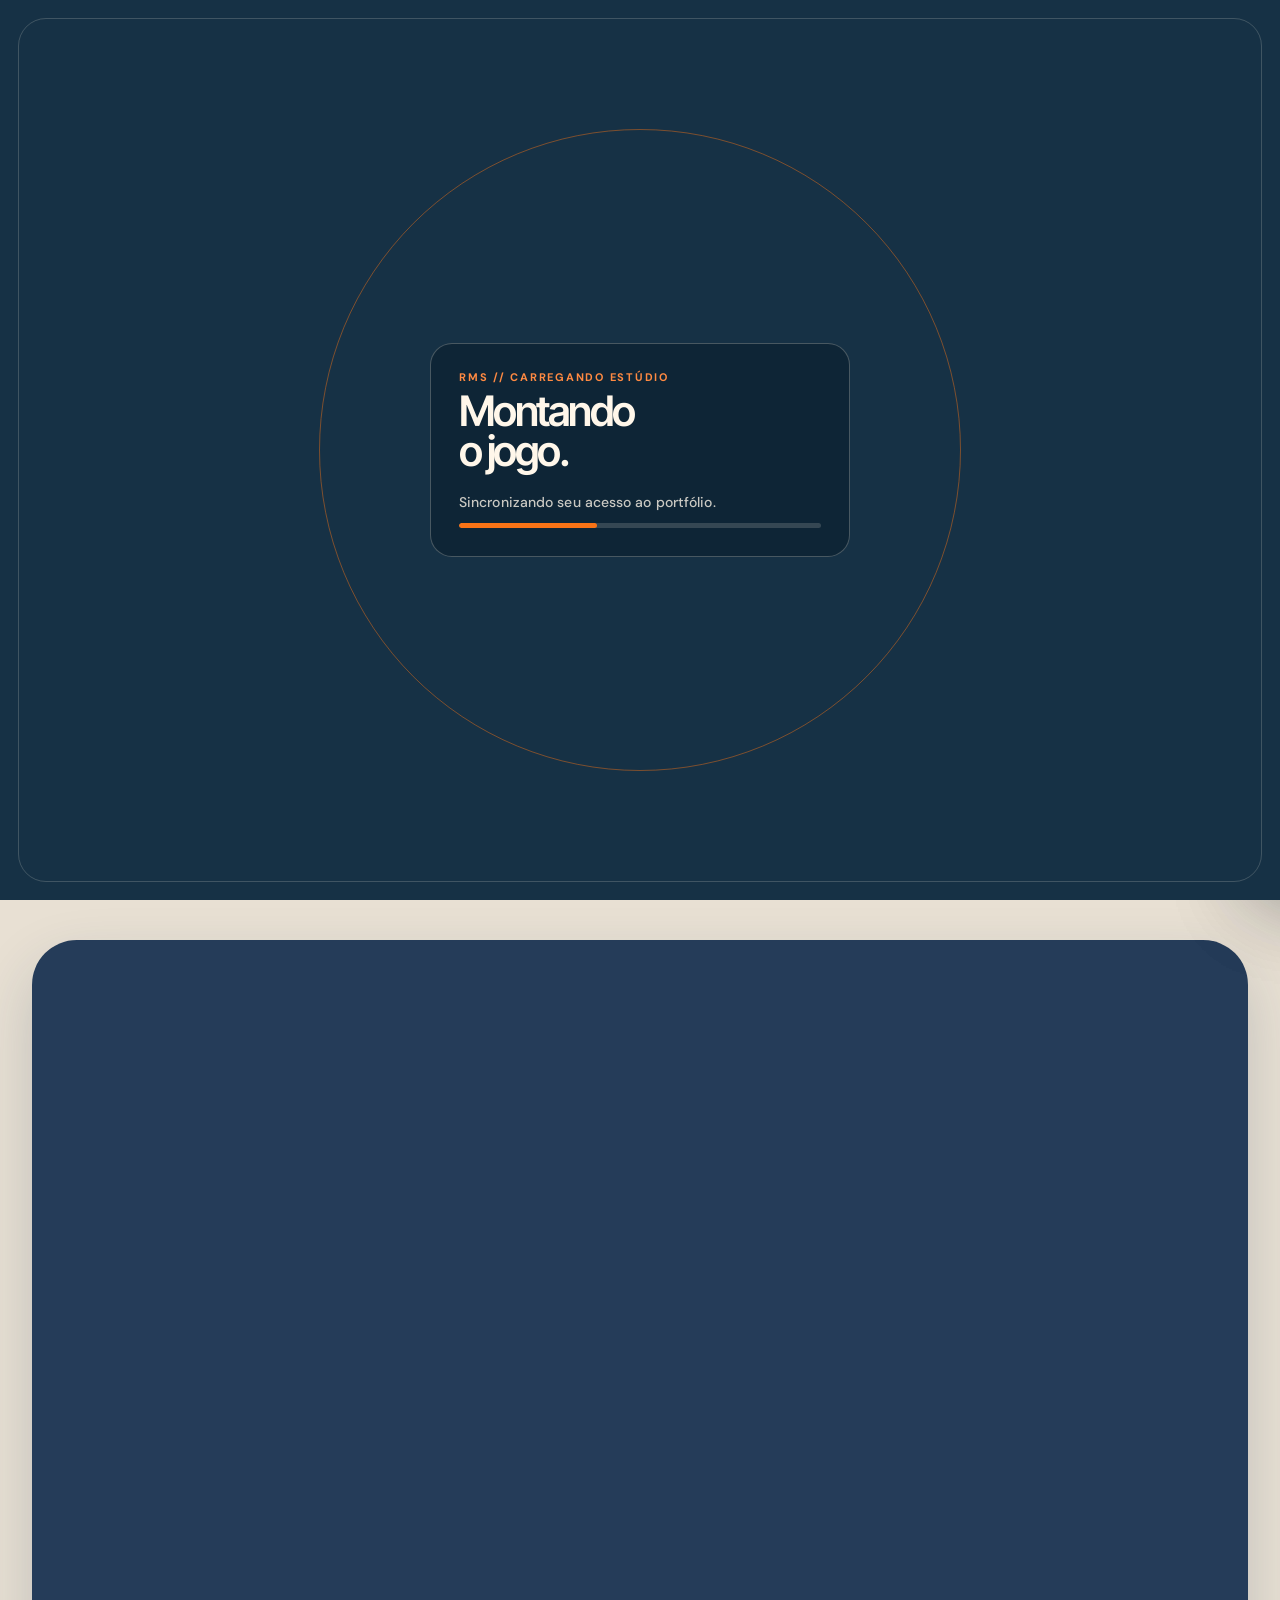
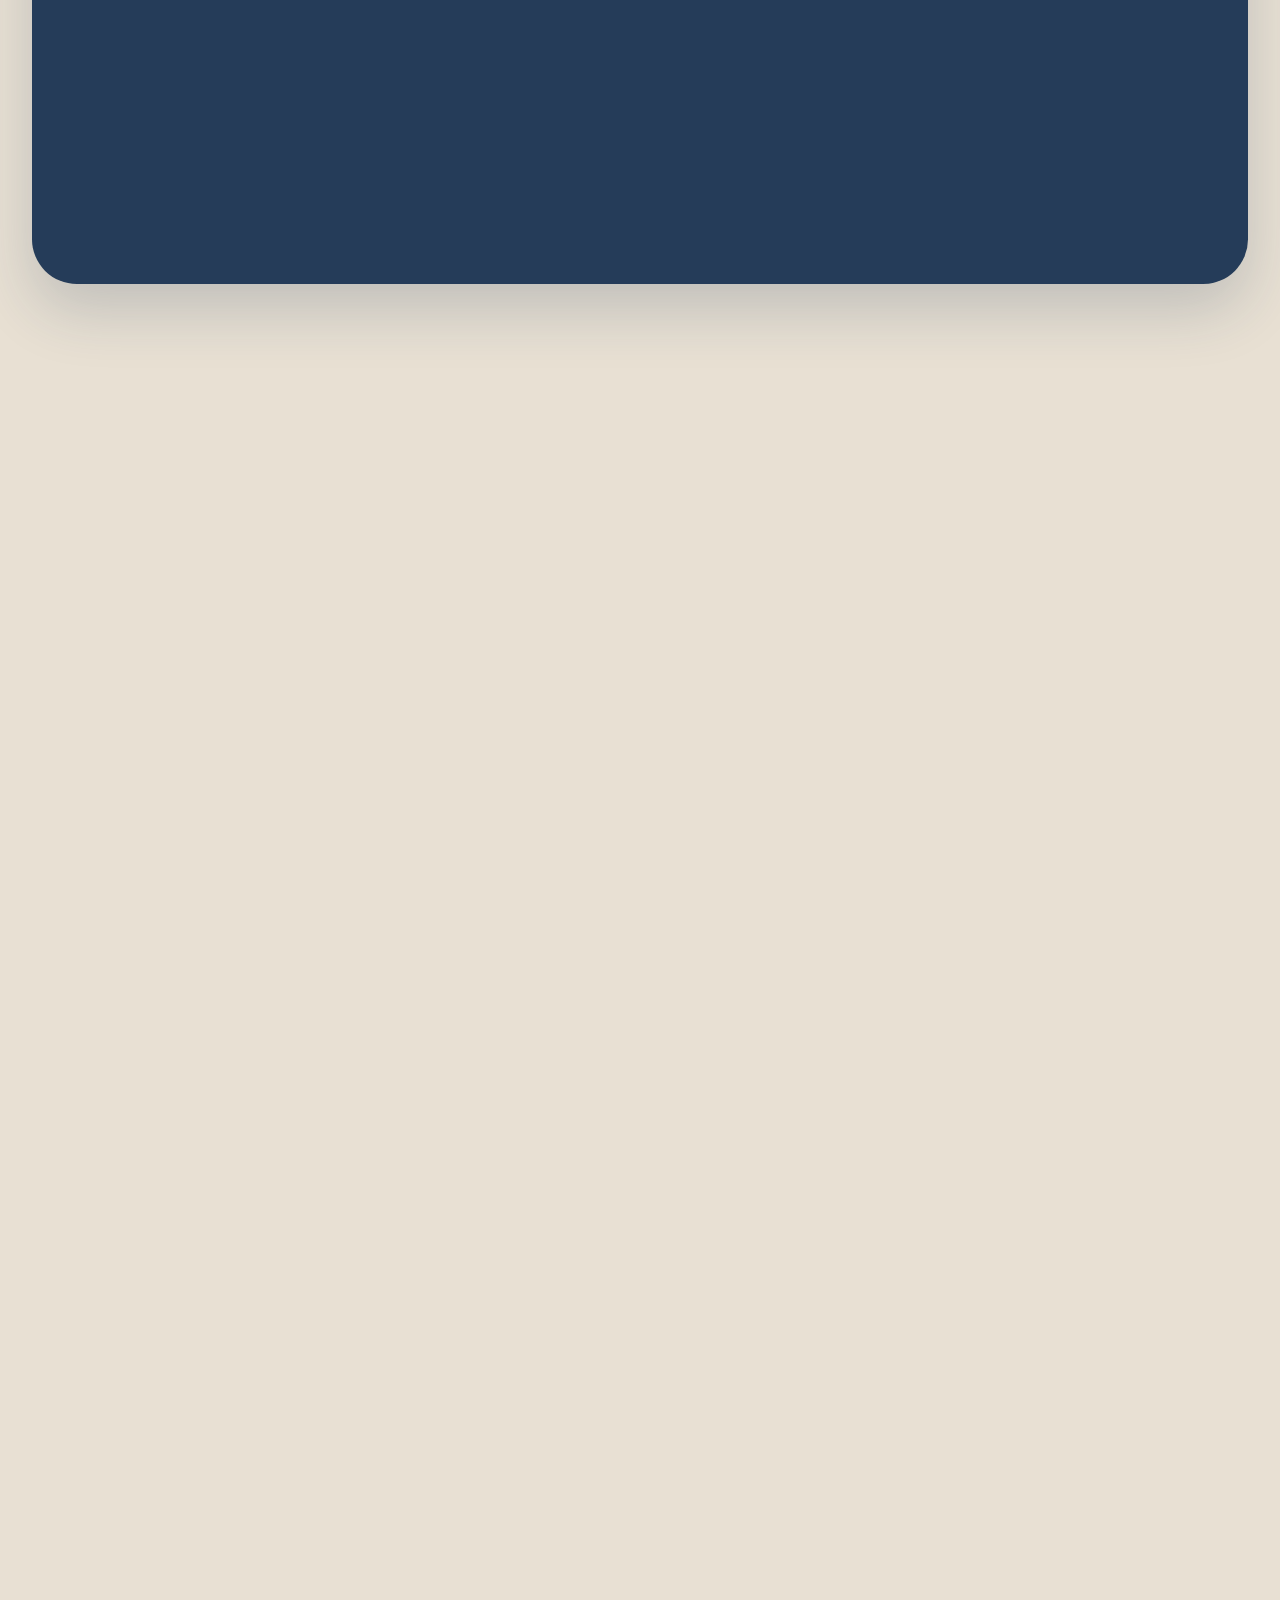
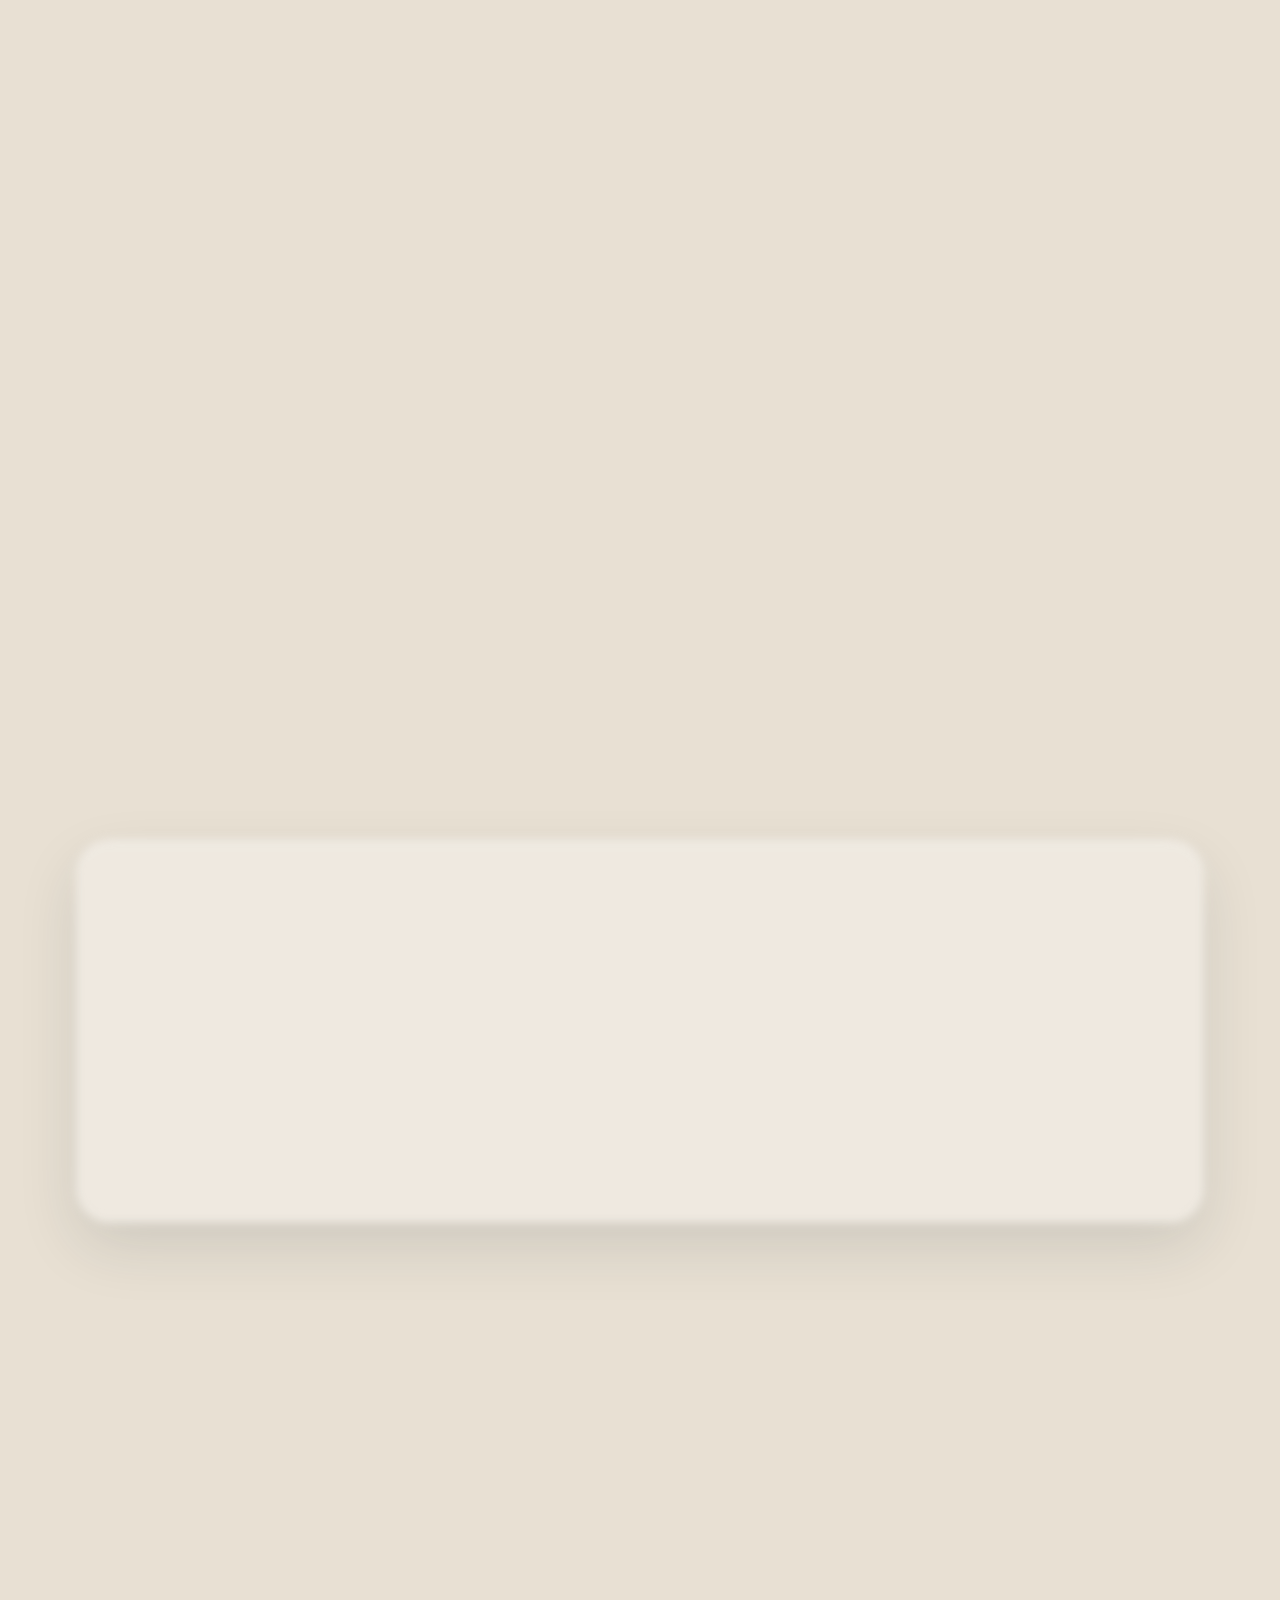
<file: index.html>
<!doctype html>
<html lang="pt-BR">
  <!-- Horizonte Tátil: vidro fosco, assimetria editorial e movimento de câmera suave para aproximar o visitante do processo RMS. -->
  <head>
    <meta charset="UTF-8" />
    <meta name="viewport" content="width=device-width, initial-scale=1.0" />
    <meta name="description" content="Portfólio de Raul Miranda, designer gráfico com foco em direção visual, campanhas, social media e manipulação de imagem." />
    <meta name="theme-color" content="#e6ddcf" />
    <title>Raul Miranda, design que entra no jogo</title>
    <link id="site-favicon" rel="icon" type="image/png" href="./assets/favicon-rms-azul-BXxBU6qp.png" />
    <link id="site-apple-touch-icon" rel="apple-touch-icon" href="./assets/rms-oficial-BXSpau77.png" />
    <link rel="preconnect" href="https://fonts.googleapis.com" />
    <link rel="preconnect" href="https://fonts.gstatic.com" crossorigin />
    <link href="https://fonts.googleapis.com/css2?family=DM+Sans:opsz,wght@9..40,500;9..40,600;9..40,700&family=Inter+Tight:wght@400;500;600&display=swap" rel="stylesheet" />
    <script>
      /* Horizonte Tátil: conteúdo primeiro; acabamento visual progressivo em equipamentos modestos. */
      (() => {
        const cores = Number(navigator.hardwareConcurrency || 8);
        const memory = Number(navigator.deviceMemory || 8);
        const reduced = Boolean(window.matchMedia && matchMedia('(prefers-reduced-motion: reduce)').matches);
        const limited = Boolean(navigator.connection && navigator.connection.saveData) || reduced || cores <= 2 || (cores <= 4 && memory <= 4);
        if (limited) document.documentElement.classList.add('rms-portfolio-lite');
      })();
    </script>
    <script type="module" crossorigin src="./assets/portfolio-CtK9hnUv.js"></script>
    <link rel="modulepreload" crossorigin href="./assets/supabase-client-wD19fxaL.js">
    <link rel="stylesheet" crossorigin href="./assets/portfolio-YELlhz2w.css">
    <style id="rms-portfolio-performance-safety">
      /* Horizonte Tátil: a leitura não depende de animação, efeito de vidro ou consulta remota. */
      [data-reveal] { opacity: 1 !important; transform: none !important; }
      html.rms-portfolio-lite .noise,
      html.rms-portfolio-lite .page-orbit,
      html.rms-portfolio-lite [class*="glow"],
      html.rms-portfolio-lite [class*="halo"],
      html.rms-portfolio-lite [class*="orb"] { display: none !important; }
      html.rms-portfolio-lite [data-reveal] { opacity: 1 !important; transform: none !important; transition: none !important; }
      html.rms-portfolio-lite *,
      html.rms-portfolio-lite *::before,
      html.rms-portfolio-lite *::after { animation: none !important; }
      html.rms-portfolio-lite [class*="glass"],
      html.rms-portfolio-lite .site-header,
      html.rms-portfolio-lite .contact-rail,
      html.rms-portfolio-lite .review-card,
      html.rms-portfolio-lite .category-card,
      html.rms-portfolio-lite .project-card { -webkit-backdrop-filter: none !important; backdrop-filter: none !important; filter: none !important; box-shadow: 0 10px 28px rgba(23, 33, 40, .10) !important; }
      html.rms-portfolio-lite .section-shell:not(.hero),
      html.rms-portfolio-lite .manifesto,
      html.rms-portfolio-lite .satisfaction-strip,
      html.rms-portfolio-lite .approach,
      html.rms-portfolio-lite .contact-section { content-visibility: auto; contain-intrinsic-size: auto 900px; }
      @media (hover:hover) { html.rms-portfolio-lite .project-card:hover, html.rms-portfolio-lite .category-card:hover { transform: translateY(-3px) !important; } }
      /* Horizonte Tátil: o painel usa a viewport visual em celular; não desloca a página de fundo por 100vw. */
      @media (max-width: 760px) {
        html, body { width: 100%; max-width: 100%; overflow-x: clip; overscroll-behavior-x: none; }
        body.gallery-open .site-frame, body.process-open .site-frame { transform: none !important; }
        .project-gallery, .process-gallery { left: 0; right: auto; width: 100%; max-width: 100%; transform: translate3d(100%, 0, 0); }
        .project-gallery.is-open, .process-gallery.is-open { transform: translate3d(0, 0, 0); }
        html.rms-mobile-overlay-lock, html.rms-mobile-overlay-lock body { overflow: hidden !important; }
        html.rms-mobile-overlay-lock body { position: fixed; top: var(--rms-overlay-scroll-y, 0px); left: 0; right: 0; width: 100%; }
      }
    </style>
    <style id="rms-portfolio-loading-screen">
      /* Horizonte Tátil: HUD RMS só libera automaticamente conteúdo já preparado; há saída manual se uma origem externa falhar. */
      #rms-loading-screen { position: fixed; inset: 0; z-index: 9999; display: grid; place-items: center; padding: 24px; background: #163145; color: #fff7ea; transition: opacity .28s ease, visibility .28s ease; }
      #rms-loading-screen::before, #rms-loading-screen::after { content: ""; position: absolute; border: 1px solid rgba(255,247,234,.18); pointer-events: none; }
      #rms-loading-screen::before { inset: 18px; border-radius: 28px; }
      #rms-loading-screen::after { width: min(76vw, 640px); height: min(76vw, 640px); border-radius: 50%; border-color: rgba(249,115,22,.45); }
      .rms-load-panel { position: relative; width: min(100%, 420px); padding: 28px; border: 1px solid rgba(255,247,234,.24); border-radius: 22px; background: rgba(13,35,50,.78); box-shadow: 0 20px 60px rgba(0,0,0,.28); }
      .rms-load-kicker { margin: 0 0 8px; color: #ff8a42; font: 700 11px/1 "DM Sans", sans-serif; letter-spacing: .16em; }
      .rms-load-title { margin: 0; font: 600 clamp(27px, 7vw, 42px)/.94 "Inter Tight", sans-serif; letter-spacing: -.06em; }
      .rms-load-status { margin: 22px 0 10px; color: rgba(255,247,234,.78); font: 500 14px/1.45 "DM Sans", sans-serif; }
      .rms-load-track { height: 5px; overflow: hidden; border-radius: 999px; background: rgba(255,247,234,.16); }
      .rms-load-track span { display:block; width: 38%; height:100%; border-radius:inherit; background:#f97316; animation:rms-load-run 1.1s ease-in-out infinite; }
      .rms-load-continue { display:none; width:100%; margin-top:18px; padding:11px 14px; border:1px solid rgba(255,247,234,.42); border-radius:999px; color:#fff7ea; background:transparent; font:700 12px/1 "DM Sans",sans-serif; letter-spacing:.04em; cursor:pointer; }
      html.rms-load-needs-help .rms-load-continue { display:block; }
      html.rms-portfolio-ready #rms-loading-screen { opacity: 0; visibility: hidden; pointer-events: none; }
      @keyframes rms-load-run { 0%{transform:translateX(-100%)} 100%{transform:translateX(360%)} }
      @media (prefers-reduced-motion: reduce), (max-width: 640px) { .rms-load-track span { animation: none; width: 62%; } }
      html.rms-portfolio-lite .rms-load-panel { box-shadow: none; backdrop-filter: none; }
    </style>
  </head>
  <body>
    <div id="rms-loading-screen" role="status" aria-live="polite" aria-label="Carregando portfólio">
      <div class="rms-load-panel">
        <p class="rms-load-kicker">RMS // CARREGANDO ESTÚDIO</p>
        <p class="rms-load-title">Montando<br />o jogo.</p>
        <p class="rms-load-status">Sincronizando seu acesso ao portfólio.</p>
        <div class="rms-load-track" aria-hidden="true"><span></span></div>
        <button class="rms-load-continue" type="button">Entrar mesmo assim</button>
      </div>
    </div>
    <!-- Horizonte Tátil: vidro fosco, marca RMS oficial, apresentação editorial e uma câmera lateral que atravessa cada frente criativa. -->
    <a class="skip-link" href="#conteudo">Pular para o conteúdo</a>
    <div class="noise" aria-hidden="true"></div>
    <div class="page-orbit orbit-one" aria-hidden="true"></div>
    <div class="page-orbit orbit-two" aria-hidden="true"></div>
    <div class="page-orbit orbit-three" aria-hidden="true"></div>
    <div class="page-orbit orbit-four" aria-hidden="true"></div>

    <div class="site-frame">
      <header class="site-header" id="inicio">
        <a class="brand" href="#inicio" aria-label="Raul Miranda, ir para início">
          <span class="brand-mark" aria-hidden="true"><img alt="" /></span>
          <span class="brand-name">raul<br />miranda</span>
        </a>

        <div class="header-actions">
          <button class="language-switch" type="button" data-locale-toggle hidden aria-label="Mudar idioma para inglês">EN</button>
          <a class="header-contact" href="https://wa.me/5548996877913?text=Ol%C3%A1%2C%20vi%20seu%20portf%C3%B3lio%20e%20fiquei%20interessado%20em%20conversar%20sobre%20um%20projeto." target="_blank" rel="noreferrer">
          <span class="contact-dot" aria-hidden="true"></span>
            <span data-copy="header_contact">Falar sobre um projeto</span>
          </a>
        </div>
      </header>

      <aside class="contact-rail" aria-label="Acompanhamento da página" data-rail-menu>
        <button class="rail-toggle" type="button" aria-expanded="true" aria-controls="rail-menu-content"><span aria-hidden="true">☰</span><span class="rail-toggle-label">Menu</span></button>
        <div class="rail-menu-content" id="rail-menu-content">
          <a class="is-active" href="#quem-sou" data-rail-link="quem-sou"><span>01</span> Quem sou eu</a>
          <a href="#trabalhos" data-rail-link="trabalhos"><span>02</span> Trabalhos</a>
          <a href="#processo" data-open-process data-rail-link="processo"><span>03</span> Conheça o processo</a>
          <a href="#contato" data-rail-link="contato"><span>04</span> Contato</a>
          <a class="rail-cta" href="mailto:raulmirandadesign@outlook.com">E-mail</a>
        </div>
      </aside>

      <main id="conteudo">
        <section class="hero section-shell" aria-labelledby="hero-title" data-public-section="hero">
          <div class="hero-copy" data-reveal>
            <p class="eyebrow"><span></span> designer gráfico · sc, brasil</p>
            <h1 id="hero-title">Design que<br /><em>entra</em> no jogo.</h1>
            <p class="hero-text">
              Eu estudo o universo de cada marca para criar peças que se adaptam ao que ela precisa dizer, sem perder cuidado com cada detalhe.
            </p>
            <div class="hero-actions">
              <a class="button button-primary" href="https://wa.me/5548996877913?text=Ol%C3%A1%2C%20vi%20seu%20portf%C3%B3lio%20e%20fiquei%20interessado%20em%20conversar%20sobre%20um%20projeto." target="_blank" rel="noreferrer"><span data-copy="hero_primary_cta">Começar uma conversa</span> <span aria-hidden="true">↗</span></a>
              <a class="button button-ghost" href="#trabalhos"><span data-copy="hero_secondary_cta">Ver trabalhos</span> <span aria-hidden="true">↓</span></a>
            </div>
          </div>

          <div class="hero-visual" data-reveal>
            <div class="hero-halo" aria-hidden="true"></div>
            <div class="lens lens-large">
              <img alt="Composição gráfica de Raul Miranda Designer" />
              <div class="lens-sheen" aria-hidden="true"></div>
            </div>
            <div class="lens lens-mini lens-blue" aria-hidden="true"><img alt="" /></div>
            <div class="hero-caption glass-caption">
              <span data-copy="hero_caption_top">seleção 2026</span>
              <strong data-copy="hero_caption_bottom" data-copy-breaks>Direção visual<br />e design gráfico</strong>
            </div>
          </div>

          <div class="hero-scroll" aria-hidden="true"><span></span><i data-copy="hero_scroll">role para explorar</i></div>
        </section>

        <section class="manifesto" id="quem-sou" aria-label="Apresentação pessoal" data-public-section="about">
          <figure class="profile-portrait" data-reveal>
            <img alt="Retrato de Raul Miranda" />
            <figcaption>
              <img alt="" />
              <span>Raul Miranda<small>designer gráfico</small></span>
            </figcaption>
          </figure>
          <p data-reveal data-copy="about_intro">Eu entro no universo de cada projeto antes de decidir como ele vai aparecer.</p>
          <div class="manifesto-note" data-reveal>
            <span data-copy="about_note_label">meu jeito de trabalhar</span>
            <strong data-copy="about_note_statement" data-copy-breaks>Flexível no caminho.<br />Detalhista na entrega.</strong>
          </div>
        </section>

        <section class="satisfaction-strip section-shell" aria-labelledby="satisfaction-title" data-reveal data-public-section="reviews">
          <div class="satisfaction-copy">
            <p class="eyebrow"><span></span> <i data-copy="reviews_eyebrow">pesquisa de satisfação</i></p>
            <h2 id="satisfaction-title">O cuidado também aparece na experiência.</h2>
            <p id="satisfaction-intro">Indicadores agregados e avaliações resumidas, extraídos de respostas reais de clientes.</p>
          </div>
          <dl class="satisfaction-metrics">
            <div><dt>10</dt><dd data-copy="review_metric_one">respostas de clientes</dd></div>
            <div><dt>4,9/5</dt><dd data-copy="review_metric_two">média de avaliação</dd></div>
            <div><dt>9 de 10</dt><dd data-copy="review_metric_three">notas máximas</dd></div>
            <div><dt>8 de 10</dt><dd data-copy="review_metric_four">citaram criatividade</dd></div>
          </dl>
          <div class="satisfaction-reviews" id="satisfaction-reviews" aria-label="Avaliações reais resumidas">
            <article class="review-card">
              <div class="review-card-top"><strong>Thor</strong><span>5,0 <small>de 5</small></span></div>
              <p>Destacou criatividade e resultado, relatando que o processo foi tranquilo.</p>
            </article>
            <article class="review-card review-card-blue">
              <div class="review-card-top"><strong>Shirley</strong><span>5,0 <small>de 5</small></span></div>
              <p>Valorizou o resultado e destacou o atendimento e a comunicação fáceis.</p>
            </article>
            <article class="review-card review-card-orange">
              <div class="review-card-top"><strong>Marco</strong><span>5,0 <small>de 5</small></span></div>
              <p>Citou criatividade, agilidade e resultado, com expectativa superada.</p>
            </article>
            <article class="review-card">
              <div class="review-card-top"><strong>Victor</strong><span>5,0 <small>de 5</small></span></div>
              <p>Ressaltou criatividade, qualidade e atenção aos detalhes.</p>
            </article>
          </div>
        </section>

        <section class="work section-shell" id="trabalhos" aria-labelledby="work-title" data-public-section="work">
          <div class="section-heading" data-reveal>
            <p class="eyebrow"><span></span> <i data-copy="work_eyebrow">trabalhos selecionados</i></p>
            <h2 id="work-title" data-copy="work_title" data-copy-breaks>Escolha uma frente.<br />Veja alguns trabalhos.</h2>
            <p data-copy="work_intro">Cada frente reúne projetos pensados para objetivos, públicos e linguagens diferentes.</p>
          </div>

          <div class="category-list" aria-label="Categorias de trabalhos">
            <p class="category-state" data-copy="work_loading">Carregando seleção de trabalhos...</p>
          </div>
          <p class="work-footnote" data-reveal data-copy="work_footnote">Novos projetos entram aos poucos, mantendo a seleção enxuta e fácil de explorar.</p>
        </section>

        <section class="process-entry section-shell" id="processo" aria-labelledby="process-entry-title" data-reveal data-public-section="process">
          <div class="process-entry-orb" aria-hidden="true"></div>
          <div>
            <p class="eyebrow"><span></span> <i data-copy="process_eyebrow">processo em movimento</i></p>
            <h2 id="process-entry-title" data-copy="process_entry_title">Veja como eu construo um projeto.</h2>
          </div>
          <div class="process-entry-action">
            <p data-copy="process_entry_intro">Da conversa inicial aos arquivos finais, em seis etapas que você pode acompanhar no seu ritmo.</p>
            <button class="button button-primary" type="button" data-open-process aria-controls="process-gallery"><span data-copy="process_open_button">Abrir processo de criação</span> <span aria-hidden="true">→</span></button>
            <span class="process-entry-hint"><span aria-hidden="true">↔</span> <i data-copy="process_entry_hint">Arraste, use as setas ou escolha uma etapa</i></span>
          </div>
        </section>

        <section class="approach section-shell" id="como-trabalho" aria-labelledby="approach-title" data-public-section="approach">
          <div class="approach-copy" data-reveal>
            <p class="eyebrow"><span></span> <i data-copy="approach_eyebrow">jeito de trabalhar</i></p>
            <h2 id="approach-title" data-copy="approach_title" data-copy-breaks>Eu entro para<br />entender.</h2>
            <p data-copy="approach_intro">
              Cada área tem um ritmo próprio. Eu começo entendendo o setor, o público e a visão da marca. Depois junto repertório, adaptação e meu jeito detalhista de construir.
            </p>
          </div>

          <ol class="process-list" data-reveal>
            <li><span>01</span><div><strong data-copy="approach_step_one_title">Mapear o terreno</strong><p data-copy="approach_step_one_body">Entendo objetivo, público, referências e o contexto em que a peça vai viver.</p></div></li>
            <li><span>02</span><div><strong data-copy="approach_step_two_title">Encontrar o caminho</strong><p data-copy="approach_step_two_body">Escolho uma direção visual que faça sentido para aquela marca, e não só para mim.</p></div></li>
            <li><span>03</span><div><strong data-copy="approach_step_three_title">Refinar até funcionar</strong><p data-copy="approach_step_three_body">Ajusto composição, informação e acabamento para a entrega ficar pronta para uso.</p></div></li>
          </ol>

          <div class="service-glass" data-reveal>
            <div class="service-glass-orb" aria-hidden="true"></div>
            <p data-copy="service_intro">Posso entrar no projeto por diferentes portas.</p>
            <ul>
              <li data-copy="service_one">Identidade visual</li>
              <li data-copy="service_two">Artes para redes</li>
              <li data-copy="service_three">Campanhas</li>
              <li data-copy="service_four">Manipulação de imagem</li>
              <li data-copy="service_five">Peças promocionais</li>
            </ul>
          </div>
        </section>

        <section class="scratch-section section-shell" id="beneficio" aria-labelledby="scratch-title" data-public-section="scratch" hidden>
          <div class="scratch-copy" data-reveal>
            <p class="eyebrow"><span></span> <i data-copy="scratch_eyebrow">benefício especial</i></p>
            <h2 id="scratch-title" data-scratch-heading>Raspe para revelar um benefício.</h2>
            <p data-scratch-instruction>Passe a moeda sobre o cartão e descubra uma condição especial para seu próximo projeto.</p>
          </div>
          <div class="scratch-machine" data-scratch-machine>
            <div class="scratch-ticket" data-scratch-ticket>
              <span class="scratch-burst burst-one" aria-hidden="true">✦</span>
              <span class="scratch-burst burst-two" aria-hidden="true">✦</span>
              <span class="scratch-arrow arrow-one" aria-hidden="true">↘</span>
              <div class="scratch-ticket-brand" aria-label="RMS">
                <strong aria-hidden="true">RMS</strong>
              </div>
              <div class="scratch-ticket-heading">
                <span>raspou e</span>
                <strong>ganhou</strong>
              </div>
              <div class="scratch-zone" data-scratch-zone>
                <div class="scratch-reward" aria-live="polite">
                  <span class="scratch-reward-label" data-copy="scratch_reward_label">seu benefício é</span>
                  <strong data-scratch-benefit>Benefício especial configurável</strong>
                  <code data-scratch-code hidden>FREQUENCIA</code>
                </div>
                <canvas class="scratch-canvas" data-scratch-canvas tabindex="0" aria-label="Área para raspar o cartão" aria-describedby="scratch-accessible-help"></canvas>
                <span class="scratch-coin" data-scratch-coin aria-hidden="true"><span>RMS</span></span>
                <span class="scratch-zone-label" aria-hidden="true" data-copy="scratch_zone_label">raspe aqui</span>
                <div class="scratch-celebration" data-scratch-celebration aria-hidden="true" hidden></div>
              </div>
              <div class="scratch-ticket-footer">
                <span data-copy="scratch_ticket_footer">feito para ideias em movimento</span>
                <span>★ 2026 ★</span>
              </div>
            </div>
            <div class="scratch-actions">
              <button class="scratch-coin-dock" type="button" data-scratch-coin-dock aria-describedby="scratch-accessible-help" aria-pressed="false"><span class="scratch-dock-coin" aria-hidden="true">RMS</span><span data-copy="scratch_pick_coin">pegue a moeda</span></button>
              <p id="scratch-accessible-help" data-copy="scratch_accessible_help">Pegue a moeda e arraste sobre a faixa prateada. Cada passagem revela um pouco mais do cartão.</p>
              <button class="scratch-reveal-button" type="button" data-scratch-reveal data-copy="scratch_reveal_button">Revelar benefício</button>
              <a class="button button-primary scratch-redeem" data-scratch-redeem href="#" target="_blank" rel="noreferrer" hidden><span data-copy="scratch_redeem">Resgatar no WhatsApp</span> <span aria-hidden="true">↗</span></a>
            </div>
          </div>
        </section>

        <section class="contact section-shell" id="contato" aria-labelledby="contact-title" data-public-section="contact">
          <div class="contact-panel" data-reveal>
            <div class="contact-sphere" aria-hidden="true"></div>
            <p class="eyebrow"><span></span> <i data-copy="contact_eyebrow">próximo projeto</i></p>
            <h2 id="contact-title">Tem algo que<br />precisa comunicar?</h2>
            <p data-copy="contact_intro">Me conta o básico. Eu estudo o contexto, entendo o que você precisa e te respondo com um caminho possível para o projeto.</p>
            <div class="contact-links">
              <a class="button button-dark" href="https://wa.me/5548996877913?text=Ol%C3%A1%2C%20vi%20seu%20portf%C3%B3lio%20e%20fiquei%20interessado%20em%20conversar%20sobre%20um%20projeto." target="_blank" rel="noreferrer"><span data-copy="contact_cta">Chamar no WhatsApp</span> <span aria-hidden="true">↗</span></a>
              <a class="text-link" href="mailto:raulmirandadesign@outlook.com">raulmirandadesign@outlook.com <span aria-hidden="true">↗</span></a>
            </div>
          </div>
        </section>
      </main>

      <footer class="site-footer">
        <a class="brand footer-brand" href="#inicio"><span class="brand-mark" aria-hidden="true"><img alt="" /></span><span class="brand-name">raul miranda</span></a>
        <p data-copy="footer_statement">Design gráfico, direção visual e imagens construídas a partir de contexto.</p>
        <div>
          <a href="https://instagram.com/raulmirandadesigner" target="_blank" rel="noreferrer">Instagram</a>
          <a href="mailto:raulmirandadesign@outlook.com">E-mail</a>
        </div>
      </footer>

      <nav class="mobile-nav" aria-label="Navegação móvel">
        <a href="#inicio" data-copy="mobile_home">Início</a>
        <a href="#trabalhos" data-copy="mobile_work">Trabalhos</a>
        <a class="mobile-contact" href="https://wa.me/5548996877913?text=Ol%C3%A1%2C%20vi%20seu%20portf%C3%B3lio%20e%20fiquei%20interessado%20em%20conversar%20sobre%20um%20projeto." target="_blank" rel="noreferrer"><span data-copy="mobile_contact">Contato</span> ↗</a>
      </nav>
    </div>

    <aside class="process-gallery" id="process-gallery" aria-hidden="true" aria-labelledby="process-title">
      <div class="process-gallery-glow process-gallery-glow-one" aria-hidden="true"></div>
      <div class="process-gallery-glow process-gallery-glow-two" aria-hidden="true"></div>
      <div class="process-topbar">
        <button class="process-close" type="button" aria-label="Voltar ao portfólio"><span aria-hidden="true">←</span> Voltar</button>
        <span class="gallery-mark" aria-hidden="true"><img alt="" /></span>
      </div>
      <div class="process-gallery-content">
        <div class="process-intro">
          <div>
            <p class="eyebrow"><span></span> processo em movimento</p>
            <h2 id="process-title">Um projeto<br />por dentro.</h2>
          </div>
          <div class="process-intro-note">
            <p>Uma visão simples do caminho que levo da conversa inicial até os arquivos finais.</p>
            <span class="process-instruction"><span aria-hidden="true">↔</span> Arraste para acompanhar o processo</span>
          </div>
        </div>
        <div class="process-shell" data-process-carousel tabindex="0" role="region" aria-roledescription="carrossel" aria-labelledby="process-title">
          <p class="sr-only" data-process-status aria-live="polite">Carregando etapas do processo.</p>
          <div class="process-track" data-process-track></div>
          <div class="process-navigation" aria-label="Navegação entre as etapas">
            <div class="process-tabs" role="tablist" aria-label="Etapas do processo"></div>
            <div class="process-controls"><button type="button" class="process-arrow" data-process-direction="previous" aria-label="Ver etapa anterior">←</button><button type="button" class="process-arrow" data-process-direction="next" aria-label="Ver próxima etapa">→</button></div>
          </div>
        </div>
      </div>
    </aside>

    <aside class="project-gallery" id="project-gallery" aria-hidden="true" aria-labelledby="gallery-title">
      <div class="gallery-glow glow-one" aria-hidden="true"></div>
      <div class="gallery-glow glow-two" aria-hidden="true"></div>
      <div class="gallery-topbar">
        <button class="gallery-close" type="button" aria-label="Voltar ao portfólio"><span aria-hidden="true">←</span> Voltar</button>
        <span class="gallery-mark" aria-hidden="true"><img alt="" /></span>
      </div>
      <div class="gallery-content">
        <p class="eyebrow"><span></span> seleção de trabalhos</p>
        <h2 id="gallery-title">Trabalhos</h2>
        <p class="gallery-intro" id="gallery-intro"></p>
        <div class="gallery-grid" id="gallery-grid" aria-live="polite"></div>
        <a class="button button-primary gallery-contact" id="gallery-contact" href="#" target="_blank" rel="noreferrer">Falar sobre esse tipo de projeto <span aria-hidden="true">↗</span></a>
      </div>
    </aside>

    <section class="work-viewer" id="work-viewer" aria-hidden="true" aria-labelledby="viewer-title">
      <div class="viewer-backdrop" data-viewer-close></div>
      <div class="viewer-shell" role="dialog" aria-modal="true">
        <button class="viewer-close" type="button" data-viewer-close aria-label="Fechar visualização"><span aria-hidden="true">×</span> Fechar</button>
        <div class="viewer-media"><div class="viewer-series" id="viewer-series"></div></div>
        <div class="viewer-info">
          <div class="viewer-heading">
            <span id="viewer-label"></span>
            <h2 id="viewer-title"></h2>
          </div>
          <a class="button button-primary" id="viewer-contact" href="#" target="_blank" rel="noreferrer">Falar sobre este trabalho <span aria-hidden="true">↗</span></a>
        </div>
      </div>
    </section>

    <script src="./supabase-config.js?v=20260819-03"></script>
    <script src="./assets/rms-portfolio-language-and-loading.js?v=20260825-02"></script>
    <script src="./assets/rms-portfolio-mobile-stability.js?v=20260825-01"></script>
  </body>
</html>
</file>
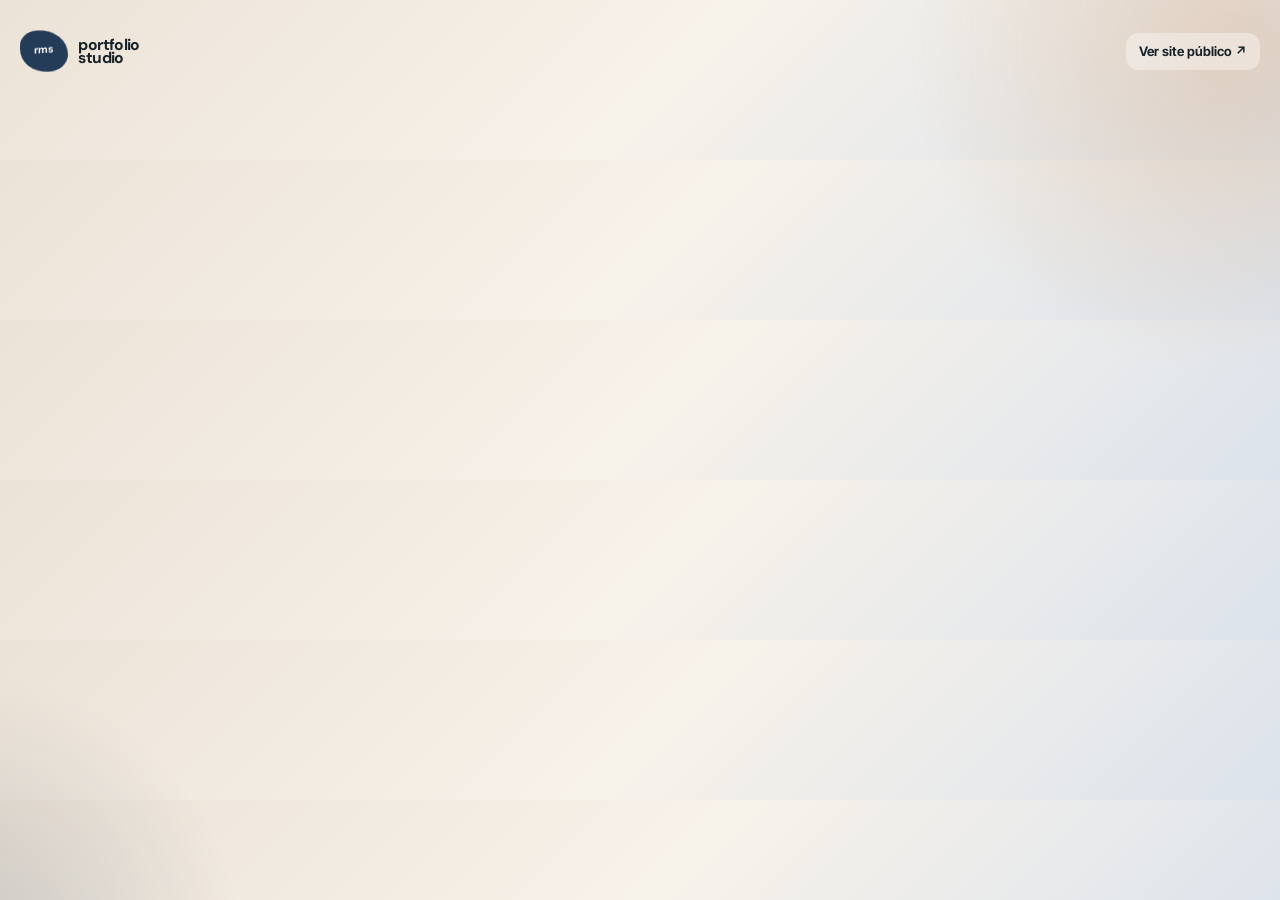
<file: administradordapag/index.html>
<!doctype html>
<html lang="pt-BR">
  <!-- Flow RMS Admin: oficina privada, objetiva e coerente com o vidro tátil do portfólio público. -->
  <head>
    <meta charset="UTF-8" />
    <meta name="viewport" content="width=device-width, initial-scale=1.0" />
    <meta name="robots" content="noindex, nofollow" />
    <meta name="theme-color" content="#172128" />
    <title>Administrar portfólio | Raul Miranda Designer</title>
    <link rel="preconnect" href="https://fonts.googleapis.com" />
    <link rel="preconnect" href="https://fonts.gstatic.com" crossorigin />
    <link href="https://fonts.googleapis.com/css2?family=DM+Sans:opsz,wght@9..40,500;9..40,600;9..40,700&family=Inter+Tight:wght@400;500;600;700&display=swap" rel="stylesheet" />
    <script type="module" crossorigin src="../assets/administradordapag-ufHwZUgM.js"></script>
    <link rel="modulepreload" crossorigin href="../assets/supabase-client-wD19fxaL.js">
    <link rel="stylesheet" crossorigin href="../assets/administradordapag-C70ziSiG.css">
  </head>
  <body>
    <div class="admin-orbit orbit-a" aria-hidden="true"></div>
    <div class="admin-orbit orbit-b" aria-hidden="true"></div>
    <main class="admin-shell">
      <header class="admin-header">
        <a class="admin-brand" href="../index.html" aria-label="Voltar para o portfólio público"><span>RMS</span><strong>portfolio<br />studio</strong></a>
        <div class="admin-header-actions">
          <a class="quiet-link" href="../index.html" target="_blank" rel="noreferrer">Ver site público ↗</a>
          <button class="quiet-button" type="button" id="undo-last" hidden>Desfazer última</button>
          <button class="quiet-button" type="button" id="sign-out" hidden>Sair</button>
        </div>
      </header>

      <section class="setup-state card" id="setup-state" hidden>
        <p class="status-kicker">Conexão necessária</p>
        <h1>Configure o Supabase para abrir a oficina.</h1>
        <p>Preencha a URL do projeto e a chave pública em <code>supabase-config.js</code>. A chave administrativa não deve ficar no GitHub.</p>
        <p class="setup-note">Use o roteiro incluído no pacote técnico do Supabase antes de publicar esta versão.</p>
      </section>

      <section class="login-state card" id="login-state" hidden>
        <div class="login-copy">
          <p class="status-kicker">Área privada</p>
          <h1>Seu portfólio.<br /><em>Do seu jeito.</em></h1>
          <p>Entre com a conta criada no Supabase para editar conteúdo, enviar artes, guardar cópias e entender o que chama atenção.</p>
        </div>
        <form class="login-form" id="login-form">
          <label>E-mail<input type="email" name="email" autocomplete="email" required placeholder="seuemail@exemplo.com" /></label>
          <label>Senha<input type="password" name="password" autocomplete="current-password" required minlength="6" placeholder="Sua senha" /></label>
          <button class="button primary" type="submit">Entrar no painel <span aria-hidden="true">↗</span></button>
          <p class="form-note" id="login-note">O acesso só é liberado para a conta marcada como administradora.</p>
        </form>
      </section>

      <section class="access-state card" id="access-state" hidden>
        <p class="status-kicker">Conta reconhecida</p>
        <h1>Falta liberar esta conta.</h1>
        <p>O login foi feito, mas este e-mail ainda não está na lista de administradores do portfólio. Siga a última etapa do roteiro de conexão.</p>
        <button class="button secondary" type="button" id="access-sign-out">Sair desta conta</button>
      </section>

      <div class="admin-app" id="admin-app" hidden>
        <section class="admin-intro">
          <div>
            <p class="status-kicker">Painel do portfólio</p>
            <h1>Controle a vitrine<br /><em>sem abrir o código.</em></h1>
          </div>
          <div class="admin-live-note">
            <span class="live-indicator" id="sync-indicator" aria-hidden="true"></span>
            <p id="sync-status" role="status">Conectando as alterações ao portfólio público.</p>
          </div>
        </section>

        <nav class="admin-tabs" aria-label="Seções do painel">
          <button class="is-active" type="button" data-tab="visao">Visão geral</button>
          <button type="button" data-tab="identidade">Identidade</button>
          <button type="button" data-tab="textos">Textos e idioma</button>
          <button type="button" data-tab="categorias">Categorias</button>
          <button type="button" data-tab="trabalhos">Trabalhos</button>
          <button type="button" data-tab="processo">Processo</button>
          <button type="button" data-tab="avaliacoes">Avaliações</button>
          <button type="button" data-tab="experiencia">Experiência</button>
          <button type="button" data-tab="personalizacao">Personalização</button>
          <button type="button" data-tab="backup">Backup</button>
        </nav>

        <section class="tab-panel is-active" data-panel="visao">
          <div class="metric-grid" id="metric-grid">
            <article class="metric-card"><span>Visitas no período</span><strong data-metric="sessions">0</strong><small>Sessões registradas</small></article>
            <article class="metric-card metric-orange"><span>Interesse em trabalhos</span><strong data-metric="works">0</strong><small>Visualizações de peças</small></article>
            <article class="metric-card metric-blue"><span>Contatos iniciados</span><strong data-metric="contacts">0</strong><small>WhatsApp, e-mail e Instagram</small></article>
            <article class="metric-card"><span>Categorias abertas</span><strong data-metric="categories">0</strong><small>Interações com a galeria</small></article>
            <article class="metric-card metric-orange"><span>Raspadinhas iniciadas</span><strong data-metric="scratch-start">0</strong><small>Pessoas que começaram a revelar</small></article>
            <article class="metric-card metric-blue"><span>Resgates da raspadinha</span><strong data-metric="scratch-redeem">0</strong><small>Cliques para falar no WhatsApp</small></article>
          </div>
          <div class="dashboard-grid">
            <article class="card dashboard-card">
              <div class="card-heading"><div><p class="status-kicker">Leitura do período</p><h2>O que desperta interesse</h2></div></div>
              <div class="metrics-toolbar" aria-label="Filtros das métricas">
                <label class="filter-field">De <input type="date" id="metrics-start" data-metrics-filter /></label>
                <label class="filter-field">Até <input type="date" id="metrics-end" data-metrics-filter /></label>
                <label class="filter-field">Evento <select id="metrics-event" data-metrics-filter><option value="all">Todos</option><option value="page_view">Aberturas</option><option value="category_open">Categorias</option><option value="work_view">Trabalhos</option><option value="contact_click">Contatos</option><option value="scratch_start">Raspadinhas iniciadas</option><option value="scratch_redeem">Resgates</option></select></label>
                <label class="filter-field">Visita <select id="metrics-session" data-metrics-filter><option value="all">Todas as visitas</option></select></label>
              </div>
              <div class="interest-list" id="interest-list"><p class="empty-state">As primeiras métricas aparecerão depois da publicação e de visitas reais.</p></div>
            </article>
            <article class="card dashboard-card">
              <p class="status-kicker">Próxima ação</p>
              <h2>Use os dados como pista.</h2>
              <p>Se uma categoria tem abertura alta e pouco contato, refine a seleção ou a mensagem. Se uma peça chama atenção, ela pode virar estudo de caso.</p>
              <button class="button secondary" type="button" data-tab-target="trabalhos">Organizar trabalhos</button>
            </article>
          </div>
          <section class="card metrics-data-card">
            <div class="card-heading"><div><p class="status-kicker">Dados de métricas</p><h2>Filtre antes de limpar.</h2></div></div>
            <p class="panel-note" id="metrics-filter-summary">Os filtros acima também definem quais eventos serão removidos. “Visita” representa uma sessão pseudônima do navegador, não identifica uma pessoa ou aparelho.</p>
            <div class="button-row metric-data-actions"><button class="button secondary metric-clear-button" id="metrics-clear-filter" type="button">Limpar eventos filtrados</button><button class="button secondary metric-clear-button danger" id="metrics-clear-all" type="button">Limpar todo o histórico</button></div>
          </section>
        </section>

        <section class="tab-panel" data-panel="identidade">
          <form class="admin-form card" id="settings-form">
            <div class="card-heading"><div><p class="status-kicker">Identidade e contato</p><h2>Textos, cores e presença.</h2></div><button class="button primary" type="submit">Salvar identidade</button></div>
            <div class="list-toolbar identity-toolbar"><label class="search-field">Localizar campo<input id="identity-search" type="search" placeholder="Ex.: WhatsApp, cor, foto" data-filter-render="identidade" /></label><p>Pesquise para mostrar apenas os campos relacionados.</p></div>
            <div class="form-grid two">
              <label>Nome do site<input name="site_name" required /></label>
              <label>Nome exibido na marca<input name="brand_name" required /></label>
              <label>Frase curta do topo<input name="hero_eyebrow" required /></label>
              <label>WhatsApp apenas números<input name="whatsapp_number" inputmode="numeric" required /></label>
              <label class="wide">Título principal<textarea name="hero_title" rows="2" required></textarea><small>Use uma nova linha se quiser quebrar o título.</small></label>
              <label class="wide">Texto de apresentação<textarea name="hero_text" rows="3" required></textarea></label>
              <label class="wide">Frase de manifesto<textarea name="manifesto_text" rows="2" required></textarea></label>
              <label class="wide">Destaque do jeito de trabalhar<textarea name="manifesto_statement" rows="2" required></textarea></label>
              <label class="wide">Título da seção de avaliações<textarea name="satisfaction_title" rows="2"></textarea></label>
              <label class="wide">Introdução das avaliações<textarea name="satisfaction_intro" rows="2"></textarea><small>Use somente informações verificadas pela pesquisa.</small></label>
              <label>E-mail de contato<input type="email" name="contact_email" required /></label>
              <label>Instagram sem @<input name="instagram_handle" required /></label>
              <label>Cor de ação<input type="color" name="accent_orange" required /></label>
              <label>Azul estrutural<input type="color" name="accent_blue" required /></label>
              <label>Fundo bege<input type="color" name="background_beige" required /></label>
              <label>Texto escuro<input type="color" name="ink_color" required /></label>
            </div>
            <div class="media-fields">
              <label>Marca ou logo<input name="brand_mark_url" placeholder="Caminho da imagem ou envie um arquivo abaixo" /></label>
              <label>Visual do topo<input name="hero_image_url" placeholder="Caminho da imagem ou envie um arquivo abaixo" /></label>
              <label>Foto de apresentação<input name="portrait_url" placeholder="Caminho da imagem ou envie um arquivo abaixo" /></label>
            </div>
            <div class="upload-row">
              <label class="upload-control">Enviar marca<input type="file" accept="image/*" data-settings-upload="brand_mark_url" /></label>
              <label class="upload-control">Enviar visual do topo<input type="file" accept="image/*" data-settings-upload="hero_image_url" /></label>
              <label class="upload-control">Enviar foto<input type="file" accept="image/*" data-settings-upload="portrait_url" /></label>
            </div>
          </form>
        </section>

        <section class="tab-panel" data-panel="textos">
          <form class="admin-form card editorial-form" id="editorial-form">
            <div class="card-heading"><div><p class="status-kicker">Conteúdo público</p><h2>Textos e idioma.</h2></div><button class="button primary" type="submit">Salvar textos</button></div>
            <p class="panel-note">Edite as frases fixas do site sem abrir código. O inglês fica oculto até você ativar a opção, e você pode revisar qualquer tradução antes de mostrar ao público.</p>
            <fieldset class="experience-group locale-settings">
              <legend>Idioma inglês</legend>
              <div class="form-grid two">
                <label class="switch-label">Exibir seletor de idioma no site<input name="english_enabled" type="checkbox" /></label>
                <label>Texto do botão de português<input name="locale_pt_label" placeholder="PT" /></label>
                <label>Texto do botão de inglês<input name="locale_en_label" placeholder="EN" /></label>
                <label class="wide">Texto do seletor de idioma<input name="locale_label" placeholder="Idioma" /></label>
              </div>
            </fieldset>
            <fieldset class="experience-group editorial-accent-settings">
              <legend>Destaques cromáticos</legend>
              <p class="panel-note">Digite uma ou mais palavras existentes no título, separadas por vírgula. Ao concluir, escolha uma cor para cada palavra. Se nenhum valor for escolhido, a cor de ação continua como padrão.</p>
              <div class="editorial-accent-editor" id="editorial-accent-editor"></div>
            </fieldset>
            <div class="editorial-language-switch" role="tablist" aria-label="Idioma dos textos">
              <button class="is-active" type="button" data-editorial-locale="pt" role="tab" aria-selected="true">Português</button>
              <button type="button" data-editorial-locale="en" role="tab" aria-selected="false">English</button>
            </div>
            <div class="editorial-copy-grid" id="editorial-copy-editor"></div>
          </form>
        </section>

        <section class="tab-panel" data-panel="categorias">
          <div class="management-grid">
            <form class="admin-form card" id="category-form">
              <input type="hidden" name="id" />
              <div class="card-heading"><div><p class="status-kicker">Frentes criativas</p><h2>Categoria</h2></div><button class="button primary" type="submit">Salvar categoria</button></div>
              <div class="form-grid two">
                <label>Nome<input name="title" required placeholder="Ex.: Social media" /></label>
                <label>Name in English<input name="title_en" placeholder="Ex.: Social media" /></label>
                <label>Slug<input name="slug" required placeholder="Ex.: social" pattern="[a-z0-9-]+" /></label>
                <label>Chamada curta<input name="detail" required placeholder="Ex.: Conteúdo com ritmo" /></label>
                <label>Short line in English<input name="detail_en" placeholder="Ex.: Content with rhythm" /></label>
                <label>Estilo<select name="theme"><option value="dark">Escuro</option><option value="orange">Laranja</option><option value="outline">Contorno</option></select></label>
                <label>Ordem<input type="number" name="position" min="0" value="0" required /></label>
                <label class="switch-label">Visível no site<input type="checkbox" name="is_visible" checked /></label>
                <label class="wide">Descrição da galeria<textarea name="intro" rows="3" required></textarea></label>
                <label class="wide">Gallery description in English<textarea name="intro_en" rows="3"></textarea></label>
                <label class="wide">Mensagem para WhatsApp<textarea name="contact_message" rows="3" required></textarea></label>
              </div>
              <button class="form-reset" type="reset">Limpar edição</button>
            </form>
            <section class="card list-card"><div class="card-heading"><div><p class="status-kicker">Ordem pública</p><h2>Categorias atuais</h2></div></div><div class="list-toolbar"><label class="search-field">Pesquisar<input id="categories-search" type="search" placeholder="Nome ou slug" data-filter-render="categorias" /></label><label class="filter-field">Exibir<select id="categories-visibility" data-filter-render="categorias"><option value="all">Todas</option><option value="visible">Visíveis</option><option value="hidden">Ocultas</option></select></label></div><div id="categories-list" class="record-list"></div></section>
          </div>
        </section>

        <section class="tab-panel" data-panel="trabalhos">
          <div class="management-grid">
            <form class="admin-form card" id="work-form">
              <input type="hidden" name="id" />
              <div class="card-heading"><div><p class="status-kicker">Portfólio</p><h2>Trabalho ou série</h2></div><button class="button primary" type="submit">Salvar trabalho</button></div>
              <div class="form-grid two">
                <label>Categoria<select name="category_id" required id="work-category"></select></label>
                <label>Título<input name="title" required /></label>
                <label>Title in English<input name="title_en" /></label>
                <label>Rótulo<input name="label" required placeholder="Ex.: Thumbnail para vídeo" /></label>
                <label>Label in English<input name="label_en" /></label>
                <label>Fundo<select name="surface"><option value="auto">Automático</option><option value="light">Claro</option><option value="dark">Escuro</option></select></label>
                <label>Ordem<input type="number" name="position" min="0" value="0" required /></label>
                <label class="switch-label">Publicado<input type="checkbox" name="is_published" checked /></label>
                <label class="wide">Texto alternativo<textarea name="alt_text" rows="2" required></textarea></label>
                <label class="wide">Alternative text in English<textarea name="alt_text_en" rows="2"></textarea></label>
              </div>
              <label class="file-drop">Enviar imagens<input type="file" accept="image/*" multiple name="files" /><span>Uma imagem vira uma peça. Várias imagens viram uma série lado a lado.</span></label>
              <label>Ou informe caminhos já existentes no Storage, um por linha<textarea name="media_paths" rows="3" placeholder="works/campanhas/minha-arte.png"></textarea></label>
              <button class="form-reset" type="reset">Limpar edição</button>
            </form>
            <section class="card list-card"><div class="card-heading"><div><p class="status-kicker">Curadoria atual</p><h2>Trabalhos publicados</h2></div></div><div class="list-toolbar"><label class="search-field">Pesquisar<input id="works-search" type="search" placeholder="Título, rótulo ou categoria" data-filter-render="trabalhos" /></label><label class="filter-field">Categoria<select id="works-category-filter" data-filter-render="trabalhos"><option value="all">Todas</option></select></label><label class="filter-field">Status<select id="works-status-filter" data-filter-render="trabalhos"><option value="all">Todos</option><option value="published">Publicados</option><option value="draft">Rascunhos</option></select></label></div><div id="works-list" class="record-list"></div></section>
          </div>
          <section class="card list-card media-library-card"><div class="card-heading"><div><p class="status-kicker">Sequências e imagens</p><h2>Biblioteca de cada trabalho</h2></div></div><p class="panel-note">Use subir e descer para definir a ordem das telas de um carrossel. Remover tira a referência da galeria e mantém o arquivo guardado para permitir desfazer.</p><div class="list-toolbar"><label class="search-field">Pesquisar<input id="media-search" type="search" placeholder="Trabalho ou caminho" data-filter-render="midias" /></label><label class="filter-field">Trabalho<select id="media-work-filter" data-filter-render="midias"><option value="all">Todos</option></select></label></div><div id="media-list" class="record-list"></div></section>
        </section>

        <section class="tab-panel" data-panel="processo">
          <div class="management-grid">
            <form class="admin-form card" id="process-form">
              <input type="hidden" name="id" />
              <div class="card-heading"><div><p class="status-kicker">Cena lateral</p><h2>Etapa do processo</h2></div><button class="button primary" type="submit">Salvar etapa</button></div>
              <div class="form-grid two">
                <label>Etapa<input type="number" name="position" min="1" max="12" required /></label>
                <label>Título<input name="title" required /></label>
                <label>Title in English<input name="title_en" /></label>
                <label class="wide">Descrição<textarea name="description" rows="4" required></textarea></label>
                <label class="wide">Description in English<textarea name="description_en" rows="4"></textarea></label>
                <label class="wide">Texto alternativo da imagem<textarea name="image_alt" rows="2" required></textarea></label>
                <label class="wide">Image alternative text in English<textarea name="image_alt_en" rows="2"></textarea></label>
                <label class="wide">Caminho da imagem<input name="image_path" placeholder="Caminho existente ou envie um arquivo" /></label>
                <label class="switch-label">Visível no processo<input type="checkbox" name="is_visible" checked /></label>
              </div>
              <label class="upload-control">Enviar visual de demonstração<input type="file" accept="image/*" name="image_file" /></label>
              <button class="form-reset" type="reset">Limpar edição</button>
            </form>
            <section class="card list-card"><div class="card-heading"><div><p class="status-kicker">Jornada pública</p><h2>Etapas atuais</h2></div></div><div class="list-toolbar"><label class="search-field">Pesquisar<input id="process-search" type="search" placeholder="Etapa ou texto" data-filter-render="processo" /></label><label class="filter-field">Exibir<select id="process-visibility" data-filter-render="processo"><option value="all">Todas</option><option value="visible">Visíveis</option><option value="hidden">Ocultas</option></select></label></div><div id="process-list" class="record-list"></div></section>
          </div>
        </section>

        <section class="tab-panel" data-panel="avaliacoes">
          <div class="management-grid">
            <form class="admin-form card" id="review-form">
              <input type="hidden" name="id" />
              <div class="card-heading"><div><p class="status-kicker">Pesquisa real</p><h2>Avaliação selecionada</h2></div><button class="button primary" type="submit">Salvar avaliação</button></div>
              <div class="form-grid two">
                <label>Primeiro nome<input name="first_name" required /></label>
                <label>Nota de 0 a 5<input name="rating" type="number" min="0" max="5" step="0.1" required /></label>
                <label>Ordem pública<input name="position" type="number" min="0" value="0" required /></label>
                <label class="switch-label">Exibir no site<input name="is_visible" type="checkbox" /></label>
                <label class="wide">Resumo fiel à resposta<textarea name="summary" rows="3" required></textarea></label>
                <label class="wide">Summary in English<textarea name="summary_en" rows="3"></textarea><small>Revise a tradução para preservar o sentido da resposta real.</small></label>
              </div>
              <button class="form-reset" type="reset">Limpar edição</button>
            </form>
            <section class="card list-card"><div class="card-heading"><div><p class="status-kicker">Importação e curadoria</p><h2>Respostas disponíveis</h2></div></div><label class="file-drop">Importar planilha CSV de satisfação<input id="reviews-csv" type="file" accept=".csv,text/csv" /><span>O painel lê respostas reais, mantém o material privado e permite escolher o que aparece no site.</span></label><div class="list-toolbar"><label class="search-field">Pesquisar<input id="reviews-search" type="search" placeholder="Nome ou resumo" data-filter-render="avaliacoes" /></label><label class="filter-field">Exibir<select id="reviews-visibility" data-filter-render="avaliacoes"><option value="all">Todas</option><option value="visible">No site</option><option value="hidden">Privadas</option></select></label></div><div id="reviews-list" class="record-list"></div></section>
          </div>
        </section>

        <section class="tab-panel" data-panel="experiencia">
          <form class="admin-form card experience-form" id="experience-form">
            <div class="card-heading"><div><p class="status-kicker">Experiência pública</p><h2>Faixas, raspadinha e atalhos.</h2></div><button class="button primary" type="submit">Salvar experiência</button></div>
            <p class="panel-note">Você decide o que aparece no portfólio. As faixas ocultas continuam guardadas e podem voltar a qualquer momento.</p>
            <fieldset class="experience-group">
              <legend>Faixas públicas</legend>
              <p class="panel-note">Use as setas para decidir a ordem em que as faixas aparecem. Ocultar não apaga nenhuma informação.</p>
              <div class="section-switches" id="section-visibility-controls"></div>
              <div class="section-order-editor" id="section-order-controls"></div>
            </fieldset>
            <fieldset class="experience-group scratch-settings">
              <legend>Raspadinha retrô</legend>
              <div class="form-grid two">
                <label class="switch-label">Exibir a raspadinha<input name="scratch_enabled" type="checkbox" /></label>
                <label>Versão da campanha<input name="scratch_campaign_version" type="number" min="1" step="1" value="1" required /><small>Aumente este número quando quiser liberar um novo sorteio para os mesmos dispositivos.</small></label>
                <label class="wide">Título da faixa<textarea name="scratch_heading" rows="2" required></textarea></label>
                <label class="wide">Instrução para a pessoa<textarea name="scratch_instruction" rows="2" required></textarea></label>
              </div>
              <div class="reward-options-editor" id="scratch-rewards-editor"></div>
            </fieldset>
            <fieldset class="experience-group">
              <div class="experience-group-heading"><div><legend>Bolha de atalhos</legend><p>Adicione, renomeie, reordene ou oculte atalhos do menu que acompanha a rolagem.</p></div><button class="button secondary" type="button" id="add-rail-item">Adicionar atalho</button></div>
              <div class="rail-menu-editor" id="rail-menu-editor"></div>
            </fieldset>
          </form>
        </section>

        <section class="tab-panel" data-panel="personalizacao">
          <form class="admin-form card customization-form" id="customization-form">
            <div class="card-heading"><div><p class="status-kicker">Aparência pública</p><h2>Personalize sem desmontar a identidade.</h2></div><button class="button primary" type="submit">Salvar personalização</button></div>
            <p class="panel-note">Estes controles mudam acabamentos globais do site. As cores principais seguem na aba Identidade e o estilo de cada categoria continua na aba Categorias.</p>
            <fieldset class="experience-group">
              <legend>Fundo de lava</legend>
              <div class="form-grid two">
                <label class="switch-label">Exibir fundo ambiente<input name="lava_enabled" type="checkbox" /></label>
                <label>Quantidade de formas<select name="lava_count"><option value="2">2 formas</option><option value="3">3 formas</option><option value="4">4 formas</option></select><small>Mais formas aumentam a presença, sem criar uma animação pesada.</small></label>
                <label>Velocidade do movimento<select name="lava_speed"><option value="slow">Lenta e discreta</option><option value="calm">Calma</option><option value="still">Quase parada</option></select></label>
                <label>Transparência de 4 a 24<input name="lava_opacity" type="number" min="4" max="24" step="1" /><small>Valores baixos preservam a leitura dos textos.</small></label>
                <label>Cor de lava laranja<input name="lava_orange" type="color" /></label>
                <label>Cor de lava azul<input name="lava_blue" type="color" /></label>
                <label>Cor de lava clara<input name="lava_light" type="color" /></label>
              </div>
            </fieldset>
            <fieldset class="experience-group">
              <legend>Marca e contorno</legend>
              <div class="form-grid two">
                <label>Base da marca no cabeçalho<select name="brand_mark_surface"><option value="blue">Azul fosco</option><option value="glass">Vidro claro</option><option value="none">Sem placa de fundo</option></select></label>
                <label>Contorno da marca<select name="brand_mark_outline"><option value="soft">Branco suave</option><option value="blue">Azul acentuado</option><option value="none">Sem contorno</option></select></label>
                <label>Espessura do contorno<select name="brand_mark_outline_width"><option value="0">Sem linha</option><option value="1">Fino</option><option value="2">Médio</option><option value="3">Marcado</option></select></label>
                <label>Cor do aro do favicon<input name="favicon_ring_color" type="color" /><small>Afeta apenas o ícone da aba após a próxima atualização dos arquivos.</small></label>
              </div>
            </fieldset>
            <fieldset class="experience-group">
              <legend>Superfícies da galeria</legend>
              <div class="form-grid two">
                <label>Categoria escura<input name="gallery_dark" type="color" /></label>
                <label>Categoria laranja<input name="gallery_orange" type="color" /></label>
                <label>Categoria de contorno<input name="gallery_outline" type="color" /></label>
                <label>Fundo da grade<input name="gallery_outline_background" type="color" /></label>
              </div>
            </fieldset>
          </form>
        </section>

        <section class="tab-panel" data-panel="backup">
          <div class="dashboard-grid">
            <section class="card dashboard-card"><p class="status-kicker">Primeira conexão</p><h2>Carregar biblioteca no Supabase</h2><p>As artes não ficam mais no GitHub. Use o carregador técnico do pacote de configuração para enviar a curadoria e suas imagens ao Storage antes de publicar.</p><button class="button primary" id="seed-content" type="button">Ver orientação de carga</button></section>
            <section class="card dashboard-card"><p class="status-kicker">Segurança de conteúdo</p><h2>Guardar uma cópia.</h2><p>Crie uma versão antes de mudanças grandes. Você também pode baixar um JSON e restaurar qualquer cópia salva.</p><div class="button-row"><button class="button secondary" id="create-backup" type="button">Criar backup</button><button class="button secondary" id="download-backup" type="button">Baixar conteúdo atual</button></div></section>
          </div>
          <section class="card list-card"><div class="card-heading"><div><p class="status-kicker">Histórico</p><h2>Backups salvos</h2></div></div><div class="list-toolbar"><label class="search-field">Pesquisar<input id="backups-search" type="search" placeholder="Nome do backup" data-filter-render="backups" /></label><label class="filter-field">Tipo<select id="backups-filter" data-filter-render="backups"><option value="all">Todos</option><option value="manual">Manuais</option><option value="automatic">Automáticos</option></select></label></div><div id="backups-list" class="record-list"></div></section>
          <section class="card list-card history-card"><div class="card-heading"><div><p class="status-kicker">Controle de sessão</p><h2>Alterações recentes</h2></div></div><p class="panel-note">As três últimas mudanças feitas neste navegador ficam prontas para desfazer. Cada alteração também cria uma cópia automática no Supabase, visível na aba Backups.</p><div id="undo-list" class="record-list undo-list"></div><div class="history-divider"></div><div id="activity-list" class="record-list activity-list"></div></section>
        </section>
      </div>
    </main>
    <div class="toast" id="toast" role="status" aria-live="polite" hidden><span id="toast-message"></span><div class="toast-actions"><button type="button" id="toast-undo" hidden>Desfazer</button><button type="button" id="toast-close" aria-label="Fechar aviso">×</button></div></div>
    <script src="../supabase-config.js?v=20260819-03"></script>
    <script src="./assets/rms-portfolio-extra-copy-editor.js?v=20260825-02"></script>
  </body>
</html>
</file>
<file: assets/portfolio-YELlhz2w.css>
:root{--beige: #e8e0d3;--beige-light: #f7f3ec;--ink: #172128;--ink-soft: #3a454d;--blue: #627ca7;--blue-deep: #253c59;--orange: #d9802b;--orange-bright: #ee9140;--line: rgba(23, 33, 40, .16);--glass: rgba(255, 255, 255, .32);--shadow: 0 24px 60px rgba(34, 45, 53, .13);--lava-orange: #ee9140;--lava-blue: #627ca7;--lava-light: #f7f3ec;--lava-opacity: .18;--gallery-dark: #172128;--gallery-orange: #d9802b;--gallery-outline: #253c59;--gallery-outline-background: #f7f3ec;--brand-mark-outline-width: 1px;--ease-out: cubic-bezier(.23, 1, .32, 1);--ease-in-out: cubic-bezier(.77, 0, .175, 1)}*{box-sizing:border-box}html{scroll-behavior:smooth}body{margin:0;min-width:320px;color:var(--ink);background:var(--beige);font-family:Inter Tight,sans-serif;letter-spacing:.006em;overflow-x:hidden}body.gallery-open,body.viewer-open,body.process-open{overflow:hidden}img.is-media-loading{color:transparent;background:linear-gradient(105deg,#dce1df 8%,#f8f6ef,#dce1df 38%);background-size:220% 100%;animation:media-sheen 1.25s linear infinite}.is-media-loading{position:relative;overflow:hidden}.is-media-loading:after{content:"";position:absolute;inset:0;z-index:2;pointer-events:none;background:linear-gradient(105deg,#dae0ded6 8%,#faf8f0f0,#dae0ded6 38%);background-size:220% 100%;animation:media-sheen 1.25s linear infinite}@keyframes media-sheen{to{background-position:-220% 0}}@media (prefers-reduced-motion: reduce){img.is-media-loading,.is-media-loading:after{animation:none}}a{color:inherit;text-decoration:none}button{font:inherit}button,a{-webkit-tap-highlight-color:transparent}button:focus-visible,a:focus-visible{outline:3px solid var(--orange);outline-offset:4px}.site-frame{position:relative;z-index:1;min-width:100%;transition:transform .68s var(--ease-out);will-change:transform}body.gallery-open .site-frame,body.process-open .site-frame{transform:translate3d(-100vw,0,0)}.skip-link{position:fixed;z-index:100;left:1rem;top:-4rem;padding:.8rem 1rem;border-radius:999px;color:#fff;background:var(--ink);transition:top .18s var(--ease-out)}.skip-link:focus{top:1rem}.noise{position:fixed;z-index:0;inset:0;opacity:.12;pointer-events:none;background-image:url("data:image/svg+xml,%3Csvg viewBox='0 0 200 200' xmlns='http://www.w3.org/2000/svg'%3E%3Cfilter id='n'%3E%3CfeTurbulence type='fractalNoise' baseFrequency='.8' numOctaves='3' stitchTiles='stitch'/%3E%3C/filter%3E%3Crect width='100%25' height='100%25' filter='url(%23n)' opacity='.26'/%3E%3C/svg%3E")}.page-orbit{position:fixed;z-index:0;border-radius:50%;opacity:var(--lava-opacity);filter:blur(26px);pointer-events:none;will-change:transform;mix-blend-mode:normal}.orbit-one{width:46vw;height:46vw;top:-12vw;right:18vw;background:radial-gradient(circle at 38% 36%,var(--lava-orange),color-mix(in srgb,var(--lava-orange) 40%,transparent) 36%,transparent 72%)}.orbit-two{width:39vw;height:39vw;top:45%;left:-7vw;background:radial-gradient(circle at 55% 45%,var(--lava-blue),color-mix(in srgb,var(--lava-blue) 39%,transparent) 39%,transparent 72%)}.orbit-three{width:31vw;height:31vw;right:10vw;bottom:-8vw;background:radial-gradient(circle at 48% 42%,var(--lava-light),color-mix(in srgb,var(--lava-orange) 33%,transparent) 46%,transparent 73%)}.orbit-four{width:24vw;height:24vw;top:31vh;right:18vw;background:radial-gradient(circle at 45% 50%,color-mix(in srgb,var(--lava-light) 78%,var(--lava-blue)),color-mix(in srgb,var(--lava-blue) 37%,transparent) 46%,transparent 72%)}body.lava-disabled .page-orbit,body[data-lava-count="2"] .orbit-three,body[data-lava-count="2"] .orbit-four,body[data-lava-count="3"] .orbit-four{display:none}body[data-lava-speed=calm] .page-orbit{animation-duration:78s}body[data-lava-speed=still] .page-orbit{animation:none}@media (prefers-reduced-motion: no-preference){.orbit-one{animation:ambient-drift-one 56s ease-in-out infinite alternate}.orbit-two{animation:ambient-drift-two 48s ease-in-out infinite alternate}.orbit-three{animation:ambient-drift-three 62s ease-in-out infinite alternate}.orbit-four{animation:ambient-drift-four 44s ease-in-out infinite alternate}}@keyframes ambient-drift-one{0%{transform:translateZ(0) scale(1)}to{transform:translate3d(-6vw,7vh,0) scale(1.08)}}@keyframes ambient-drift-two{0%{transform:translateZ(0) scale(1)}to{transform:translate3d(8vw,-5vh,0) scale(.94)}}@keyframes ambient-drift-three{0%{transform:translateZ(0) scale(.95)}to{transform:translate3d(-4vw,-8vh,0) scale(1.06)}}@keyframes ambient-drift-four{0%{transform:translateZ(0) scale(1)}to{transform:translate3d(-8vw,4vh,0) scale(1.1)}}.site-header{display:flex;align-items:center;justify-content:space-between;max-width:1500px;padding:1.6rem 5vw 0;margin:0 auto}.brand{display:inline-flex;align-items:center;gap:.65rem;line-height:.87;text-transform:lowercase}.brand-mark{display:grid;width:3.45rem;height:2.9rem;place-items:center;overflow:visible;padding:.34rem;border-radius:34% 64% 38% 60%;background:var(--blue-deep);transform:skewY(-4deg);box-shadow:inset 0 1px #ffffff4d,0 7px 14px #233c592e}.brand-mark img{display:block;width:100%;height:100%;max-height:none;object-fit:contain;transform:skewY(4deg);filter:none}body[data-brand-surface=glass] .brand-mark{background:#ffffff80;border:1px solid rgba(255,255,255,.8)}body[data-brand-surface=none] .brand-mark{background:transparent;box-shadow:none}body[data-brand-outline=soft] .brand-mark img{filter:drop-shadow(var(--brand-mark-outline-width) 0 0 var(--beige-light)) drop-shadow(calc(-1 * var(--brand-mark-outline-width)) 0 0 var(--beige-light)) drop-shadow(0 var(--brand-mark-outline-width) 0 var(--beige-light)) drop-shadow(0 calc(-1 * var(--brand-mark-outline-width)) 0 var(--beige-light))}body[data-brand-outline=blue] .brand-mark img{filter:drop-shadow(var(--brand-mark-outline-width) 0 0 var(--blue-deep)) drop-shadow(calc(-1 * var(--brand-mark-outline-width)) 0 0 var(--blue-deep)) drop-shadow(0 var(--brand-mark-outline-width) 0 var(--blue-deep)) drop-shadow(0 calc(-1 * var(--brand-mark-outline-width)) 0 var(--blue-deep))}.brand-name{font-family:DM Sans,sans-serif;font-size:1rem;font-weight:700;letter-spacing:-.035em}.header-contact{display:inline-flex;gap:.5rem;align-items:center;padding:.65rem 1rem;border:1px solid rgba(255,255,255,.64);border-radius:999px;background:#ffffff4a;box-shadow:0 8px 20px #242c2d0f,inset 0 1px #fffc;font-size:.83rem;font-weight:600;-webkit-backdrop-filter:blur(14px);backdrop-filter:blur(14px);transition:transform .18s var(--ease-out),background .18s var(--ease-out)}.header-contact:hover{background:#ffffff8f;transform:translateY(-2px)}.contact-dot{width:.5rem;height:.5rem;border-radius:99px;background:var(--orange);box-shadow:0 0 0 .22rem #d9802b26}.contact-rail{position:fixed;z-index:8;right:clamp(.8rem,1.75vw,1.8rem);top:clamp(5.7rem,12vh,7.4rem);display:grid;gap:.75rem;width:9.15rem;padding:.7rem;border:1px solid rgba(255,255,255,.56);border-radius:1.4rem;background:#f7f3ec80;box-shadow:var(--shadow),inset 0 1px #fffc;-webkit-backdrop-filter:blur(18px);backdrop-filter:blur(18px)}.contact-rail a{display:flex;align-items:center;gap:.45rem;padding:.3rem .15rem;border-radius:.55rem;font-size:.74rem;font-weight:600;transition:color .16s ease,background .16s ease,transform .16s var(--ease-out)}.contact-rail a:hover{color:var(--orange)}.contact-rail a.is-active{color:var(--blue-deep);background:#ffffff94;transform:translate(-.12rem)}.contact-rail a.is-active span{color:var(--orange);font-weight:800}.contact-rail span{color:var(--orange);font-size:.64rem}.contact-rail .rail-cta{justify-content:center;margin-top:.1rem;padding:.62rem .4rem;border-radius:.8rem;background:var(--blue-deep);color:#fff}.section-shell{width:min(1270px,calc(100% - 12vw));margin:0 auto}.hero{position:relative;display:grid;grid-template-columns:1.03fr .97fr;align-items:center;min-height:calc(100svh - 6rem);padding:5.4rem 0 4rem}.eyebrow{display:flex;align-items:center;gap:.55rem;margin:0 0 1.15rem;color:var(--blue-deep);font-size:.74rem;font-weight:600;letter-spacing:.095em;text-transform:uppercase}.eyebrow>span:first-child{display:inline-block;width:1.9rem;height:1px;background:currentColor}h1,h2{margin:0;font-family:DM Sans,sans-serif;letter-spacing:-.048em;line-height:.98}h1{max-width:11ch;font-size:clamp(4rem,7.5vw,8.3rem);font-weight:700}h1 em{color:var(--orange);font-style:normal}.hero-text{max-width:31rem;margin:1.8rem 0 2rem;color:var(--ink-soft);font-size:clamp(1.08rem,1.4vw,1.25rem);line-height:1.52}.hero-actions,.contact-links{display:flex;flex-wrap:wrap;align-items:center;gap:.8rem}.button{display:inline-flex;align-items:center;justify-content:center;gap:.7rem;min-height:3rem;padding:.85rem 1.1rem;border:0;border-radius:1rem;font-weight:600;cursor:pointer;transition:transform .16s var(--ease-out),box-shadow .16s var(--ease-out),background .16s var(--ease-out)}.button:active{transform:scale(.97)}.button-primary{color:#fff;background:var(--orange);box-shadow:0 12px 24px #d9802b40}.button-primary:hover{box-shadow:0 16px 28px #d9802b57;transform:translateY(-2px)}.button-ghost{border:1px solid var(--line);background:#ffffff3d}.button-ghost:hover{background:#ffffff8c}.hero-visual{position:relative;display:grid;place-items:center;min-height:31.5rem}.hero-halo{position:absolute;z-index:0;width:27rem;height:27rem;border-radius:50%;background:conic-gradient(from 215deg,#d9802b,#e7cbbb,#627ca7,#d9802b);filter:blur(1px);opacity:.72;transform:rotate(-15deg)}.lens{position:relative;overflow:hidden;border:1px solid rgba(255,255,255,.7);background:#fff3;box-shadow:inset 0 1px #ffffffe6,0 28px 50px #1d283030;-webkit-backdrop-filter:blur(12px);backdrop-filter:blur(12px)}.lens-large{z-index:1;width:min(22vw,17rem);aspect-ratio:9 / 16;overflow:visible;border:0;border-radius:2rem;background:transparent;box-shadow:0 28px 50px #1d283030;transform:rotate(2deg)}.lens-large img{position:relative;z-index:1;width:100%;height:100%;display:block;object-fit:contain;mix-blend-mode:normal;opacity:1;filter:drop-shadow(0 1.35rem 1.25rem rgba(29,40,48,.18));transform:none}.lens-sheen{position:absolute;z-index:2;inset:0;pointer-events:none;background:linear-gradient(118deg,rgba(255,255,255,.34),transparent 23%,transparent 65%,rgba(255,255,255,.16))}.lens-mini{position:absolute;display:grid;place-items:center;width:6.8rem;height:6.8rem;border-radius:37% 63% 52% 48%;transform:rotate(-13deg)}.lens-mini img{width:3.6rem;max-height:2.7rem;object-fit:contain;transform:rotate(13deg)}.lens-blue{z-index:3;right:-14%;top:auto;bottom:16%;background:#253c59c2}.hero-caption{position:absolute;left:-3%;right:auto;bottom:-1%;z-index:2;display:grid;gap:.3rem;padding:.9rem 1rem;border:1px solid rgba(255,255,255,.7);border-radius:1rem;background:#f7f3ec7a;box-shadow:var(--shadow),inset 0 1px #fffc;-webkit-backdrop-filter:blur(16px);backdrop-filter:blur(16px)}.hero-caption span{color:var(--blue-deep);font-size:.67rem;font-weight:700;letter-spacing:.1em;text-transform:uppercase}.hero-caption strong{font-family:DM Sans;font-size:.95rem;letter-spacing:-.02em;line-height:1.15}.hero-scroll{position:absolute;left:0;bottom:1.1rem;display:flex;align-items:center;gap:.6rem;color:var(--ink-soft);font-size:.7rem;text-transform:uppercase;letter-spacing:.12em}.hero-scroll span{width:2rem;height:1px;background:var(--ink-soft)}.manifesto{position:relative;display:grid;grid-template-columns:.72fr 1fr .55fr;gap:clamp(1.5rem,5vw,5rem);align-items:center;width:min(1460px,calc(100% - 5vw));min-height:34rem;padding:4rem 7vw;margin:4rem auto 9rem;overflow:hidden;border-radius:2.8rem;color:var(--beige-light);background:var(--blue-deep);box-shadow:0 26px 60px #253c5933}.manifesto:before{content:"";position:absolute;width:40rem;height:40rem;right:-18rem;bottom:-25rem;border-radius:50%;background:linear-gradient(135deg,var(--orange),transparent 61%);opacity:.85}.profile-portrait{position:relative;z-index:1;align-self:stretch;min-height:24rem;margin:0;overflow:hidden;border:1px solid rgba(255,255,255,.34);border-radius:1.65rem;background:#ece6db;box-shadow:inset 0 1px #ffffff8c,0 16px 34px #070f1a33}.profile-portrait>img{display:block;width:100%;height:100%;object-fit:contain;object-position:center}.profile-portrait:after{content:"";position:absolute;inset:42% 0 0;background:linear-gradient(transparent,#101f2fc7);pointer-events:none}.profile-portrait figcaption{position:absolute;z-index:1;right:1rem;bottom:1rem;left:1rem;display:flex;align-items:center;gap:.6rem;color:#fff;font-family:DM Sans;font-size:.94rem;font-weight:700;line-height:1.05}.profile-portrait figcaption img{width:2.65rem;max-height:1.9rem;object-fit:contain}.profile-portrait figcaption small{display:block;margin-top:.2rem;color:#ffffffb3;font-family:Inter Tight;font-size:.67rem;font-weight:600;letter-spacing:.08em;text-transform:uppercase}.manifesto>p{position:relative;max-width:19ch;margin:0;font-family:DM Sans;font-size:clamp(2.1rem,3.7vw,4.15rem);font-weight:600;letter-spacing:-.045em;line-height:1.03}.manifesto-note{position:relative;display:grid;gap:.65rem;align-self:end;padding:1.15rem;border:1px solid rgba(255,255,255,.25);border-radius:1.2rem;background:#ffffff17;-webkit-backdrop-filter:blur(8px);backdrop-filter:blur(8px)}.manifesto-note span{color:#ffffffa6;font-size:.72rem;text-transform:uppercase;letter-spacing:.1em}.manifesto-note strong{font-size:1rem;line-height:1.3}.satisfaction-strip{display:grid;grid-template-columns:minmax(0,.86fr) minmax(0,1.14fr);gap:clamp(2rem,6vw,7rem);align-items:end;padding:0 0 9rem}.satisfaction-copy h2{max-width:11ch;font-size:clamp(2.5rem,4.6vw,4.75rem);font-weight:700}.satisfaction-copy>p:not(.eyebrow){max-width:28rem;margin:1.2rem 0 0;color:var(--ink-soft);font-size:1.03rem;line-height:1.5}.satisfaction-metrics{display:grid;grid-template-columns:repeat(2,minmax(0,1fr));gap:.8rem;margin:0}.satisfaction-metrics>div{min-height:9.5rem;padding:1.25rem 1.35rem;border:1px solid rgba(255,255,255,.7);border-radius:1.35rem;background:#ffffff4d;box-shadow:0 14px 28px #1c293212,inset 0 1px #ffffffd1}.satisfaction-metrics>div:nth-child(2){background:var(--blue-deep);color:var(--beige-light);transform:translateY(-1.1rem)}.satisfaction-metrics>div:nth-child(3){background:var(--orange)}.satisfaction-metrics dt{font-family:DM Sans;font-size:clamp(2.2rem,3.5vw,3.5rem);font-weight:700;letter-spacing:-.055em;line-height:1}.satisfaction-metrics dd{max-width:11ch;margin:.7rem 0 0;color:var(--ink-soft);font-size:.8rem;font-weight:600;line-height:1.22}.satisfaction-metrics>div:nth-child(2) dd{color:#ffffffb8}.satisfaction-reviews{grid-column:1/-1;display:grid;grid-template-columns:repeat(4,minmax(0,1fr));gap:.8rem;margin-top:.6rem}.review-card{min-height:10.5rem;padding:1.1rem 1.2rem;border:1px solid rgba(255,255,255,.7);border-radius:1.25rem;background:#ffffff47;box-shadow:0 14px 28px #1c29320f,inset 0 1px #ffffffd1}.review-card-top{display:flex;align-items:baseline;justify-content:space-between;gap:.75rem}.review-card-top strong{font-family:DM Sans;font-size:1.2rem;letter-spacing:-.03em}.review-card-top>span{color:var(--orange);font-size:.82rem;font-weight:700}.review-card-top small{color:var(--ink-soft);font-size:.66rem;font-weight:600}.review-card p{margin:1.15rem 0 0;color:var(--ink-soft);font-size:.92rem;line-height:1.42}.review-card-blue{color:var(--beige-light);background:var(--blue-deep)}.review-card-blue p,.review-card-blue .review-card-top small{color:#ffffffbd}.review-card-orange{background:var(--orange)}.review-card-orange .review-card-top>span{color:var(--ink)}.review-card-orange .review-card-top small,.review-card-orange p{color:#172128c7}.work{padding:2rem 0 9rem}.section-heading{display:grid;grid-template-columns:1fr .66fr;gap:2rem;margin-bottom:3rem}.section-heading .eyebrow{grid-column:1/-1;margin-bottom:0}.section-heading h2,.approach h2,.contact h2{font-size:clamp(3.2rem,5.8vw,6rem);font-weight:700}.section-heading>p:not(.eyebrow){max-width:27rem;align-self:end;margin:0;color:var(--ink-soft);font-size:1.1rem;line-height:1.5}.category-list{display:grid;grid-auto-flow:row;grid-template-columns:repeat(2,minmax(0,1fr));grid-auto-rows:minmax(11.5rem,auto);gap:1rem}.category-state{display:flex;align-items:center;min-height:11.5rem;margin:0;padding:1.7rem 1.8rem;border:1px solid rgba(37,60,89,.18);border-radius:1.6rem;color:var(--ink-soft);background:#ffffff52;box-shadow:inset 0 1px #ffffffc7;font-size:1rem;line-height:1.45}.category-card{position:relative;display:grid;grid-template-columns:auto 1fr auto;grid-template-areas:"number name arrow" "number detail arrow";align-items:center;gap:.3rem 1rem;min-height:11.5rem;height:100%;padding:1.7rem 1.8rem;overflow:hidden;border:1px solid transparent;border-radius:1.6rem;cursor:pointer;text-align:left;transition:transform .24s var(--ease-out),box-shadow .24s var(--ease-out),background .24s var(--ease-out)}.category-card:before{content:"";position:absolute;width:10rem;height:10rem;right:-4rem;bottom:-6rem;border:1px solid currentColor;border-radius:50%;opacity:.16;transition:transform .36s var(--ease-out)}.category-card:hover{transform:translateY(-5px);box-shadow:0 20px 30px #232f3821}.category-card:hover:before{transform:scale(1.25) translate(-.5rem,-.5rem)}.category-number{grid-area:number;align-self:start;color:currentColor;font-size:.72rem;font-weight:700;letter-spacing:.08em}.category-name{grid-area:name;position:relative;font-family:DM Sans;font-size:clamp(1.7rem,2.6vw,2.7rem);font-weight:700;letter-spacing:-.035em;line-height:1}.category-detail{grid-area:detail;position:relative;color:inherit;font-size:.95rem;line-height:1.35;opacity:.78}.category-arrow{grid-area:arrow;position:relative;display:grid;width:2.5rem;height:2.5rem;place-items:center;border:1px solid currentColor;border-radius:50%;font-size:1.15rem;transition:transform .24s var(--ease-out)}.category-card:hover .category-arrow{transform:rotate(45deg)}.category-dark{color:var(--beige-light);background:var(--gallery-dark)}.category-orange{color:var(--ink);background:var(--gallery-orange)}.category-outline{color:var(--gallery-outline);border-color:color-mix(in srgb,var(--gallery-outline) 24%,transparent);background:color-mix(in srgb,var(--gallery-outline-background) 52%,transparent);box-shadow:inset 0 1px #ffffffbf}.category-wide{grid-column:auto}.work-footnote{margin:1.3rem 0 0;color:var(--ink-soft);font-size:.92rem;line-height:1.4}@media (min-width: 901px){.satisfaction-metrics{align-items:stretch}.satisfaction-metrics>div{min-height:10rem}.satisfaction-metrics>div:nth-child(2){transform:none}.category-list .category-card:nth-child(5){order:2}.category-list .category-card:nth-child(2){order:3}.category-list .category-card:nth-child(6){order:4}.category-list .category-card:nth-child(3){order:5}.category-list .category-card:nth-child(7){order:6}.category-list .category-card:nth-child(4){order:7}.category-list .category-card:nth-child(8){order:8}}.process-entry{position:relative;display:grid;grid-template-columns:minmax(0,1fr) minmax(18rem,.62fr);gap:2rem 5vw;align-items:end;margin-bottom:8.5rem;padding:clamp(2rem,5vw,4.4rem);overflow:hidden;border:1px solid rgba(255,255,255,.72);border-radius:2.1rem;background:#ffffff4d;box-shadow:var(--shadow),inset 0 1px #ffffffd1}.process-entry>*:not(.process-entry-orb){position:relative;z-index:1}.process-entry h2{max-width:10ch;font-size:clamp(3.2rem,5.8vw,6rem);font-weight:700}.process-entry-action{max-width:27rem}.process-entry-action>p{margin:0 0 1.35rem;color:var(--ink-soft);font-size:1.08rem;line-height:1.5}.process-entry-hint{display:inline-flex;align-items:center;gap:.48rem;margin-top:1rem;color:var(--blue-deep);font-size:.77rem;font-weight:700}.process-entry-hint span{color:var(--orange);font-size:1.05rem}.process-entry-orb{position:absolute;width:24rem;height:24rem;right:-9rem;top:-10rem;border:1px solid rgba(37,60,89,.2);border-radius:48% 52% 66% 34%;background:radial-gradient(circle at 35% 35%,rgba(255,255,255,.9),rgba(238,145,64,.7) 27%,rgba(98,124,167,.35) 58%,transparent 70%);filter:blur(1px);transform:rotate(-18deg)}.process-intro{display:grid;grid-template-columns:minmax(0,1fr) minmax(18rem,.58fr);gap:2rem 5vw;align-items:end;margin-bottom:2.7rem}.process-intro h2{max-width:10ch;font-size:clamp(3.2rem,5.8vw,6rem);font-weight:700}.process-intro-note{max-width:27rem;padding-bottom:.3rem}.process-intro-note>p{margin:0;color:var(--ink-soft);font-size:1.08rem;line-height:1.5}.process-instruction{display:inline-flex;align-items:center;gap:.55rem;margin-top:1.2rem;padding:.56rem .76rem;border:1px solid rgba(37,60,89,.16);border-radius:999px;color:var(--blue-deep);background:#ffffff4d;box-shadow:inset 0 1px #ffffffb8;font-size:.78rem;font-weight:700}.process-instruction>span{color:var(--orange);font-size:1.05rem}.process-shell{overflow:hidden;border:1px solid rgba(255,255,255,.72);border-radius:2.15rem;background:#ffffff4a;box-shadow:var(--shadow),inset 0 1px #ffffffd1}.process-shell:focus-visible{outline:3px solid var(--orange);outline-offset:5px}.process-track{display:flex;touch-action:pan-y;-webkit-user-select:none;user-select:none;will-change:transform;transition:transform .52s var(--ease-out)}.process-track.is-dragging{cursor:grabbing;transition:none}.process-stage{display:grid;grid-template-columns:minmax(0,1.17fr) minmax(17rem,.83fr);flex:0 0 100%;gap:clamp(1.6rem,4vw,4rem);align-items:center;min-height:30rem;padding:clamp(1.15rem,3vw,2.4rem)}.process-image{position:relative;min-height:23rem;margin:0;overflow:hidden;border:1px solid rgba(255,255,255,.72);border-radius:1.55rem;background:var(--blue-deep);box-shadow:inset 0 1px #ffffff80,0 17px 28px #15232d21}.process-image img{display:block;width:100%;height:100%;position:absolute;inset:0;object-fit:cover;pointer-events:none;-webkit-user-drag:none}.process-image:after{content:"";position:absolute;inset:0;background:linear-gradient(112deg,rgba(255,255,255,.14),transparent 28%,transparent 67%,rgba(255,255,255,.09));pointer-events:none}.process-image figcaption{position:absolute;z-index:1;top:.9rem;left:.9rem;padding:.42rem .58rem;border:1px solid rgba(255,255,255,.46);border-radius:999px;color:#fff;background:#101f2f7a;font-size:.65rem;font-weight:700;letter-spacing:.07em;text-transform:uppercase;-webkit-backdrop-filter:blur(10px);backdrop-filter:blur(10px)}.process-stage-copy{max-width:24rem}.process-stage-number{display:block;margin-bottom:1.1rem;color:var(--orange);font-size:.76rem;font-weight:700;letter-spacing:.12em}.process-stage-number small{margin-left:.2rem;color:var(--ink-soft);font-size:.68rem}.process-stage-copy h3{margin:0;font-family:DM Sans;font-size:clamp(2.35rem,4vw,4.3rem);font-weight:700;letter-spacing:-.052em;line-height:.97}.process-stage-copy p{margin:1.25rem 0 0;color:var(--ink-soft);font-size:1.08rem;line-height:1.52}.process-gallery .process-image{opacity:.26;transform:translate3d(3.2rem,0,0) rotate(1.8deg) scale(.97);transition:opacity .34s var(--ease-out),transform .58s var(--ease-out)}.process-gallery .process-stage-copy{opacity:0;transform:translate3d(1.5rem,.6rem,0);transition:opacity .3s var(--ease-out),transform .38s var(--ease-out)}.process-gallery .process-stage.is-active .process-image{opacity:1;transform:translateZ(0) rotate(0) scale(1)}.process-gallery .process-stage.is-active .process-stage-copy{opacity:1;transform:translateZ(0);transition-delay:.08s}.process-navigation{display:flex;align-items:stretch;justify-content:space-between;gap:1rem;border-top:1px solid rgba(23,33,40,.12)}.process-tabs{display:grid;grid-template-columns:repeat(6,minmax(0,1fr));flex:1}.process-tabs button{display:flex;flex-direction:column;gap:.25rem;min-height:4.8rem;padding:.85rem .72rem;border:0;border-right:1px solid rgba(23,33,40,.1);color:var(--ink-soft);background:transparent;cursor:pointer;font-size:.78rem;font-weight:600;text-align:left;transition:color .18s var(--ease-out),background .18s var(--ease-out)}.process-tabs button:last-child{border-right:0}.process-tabs button span{color:var(--orange);font-size:.64rem;font-weight:700;letter-spacing:.08em}.process-tabs button:hover,.process-tabs button.is-active{color:var(--blue-deep);background:#ffffff6b}.process-tabs button.is-active{box-shadow:inset 0 -3px var(--orange)}.process-controls{display:flex;align-items:center;gap:.45rem;padding:.6rem .75rem .6rem 0}.process-arrow{display:grid;width:2.7rem;height:2.7rem;place-items:center;border:1px solid rgba(37,60,89,.18);border-radius:50%;color:var(--blue-deep);background:#ffffff5c;cursor:pointer;font-size:1.08rem;transition:transform .16s var(--ease-out),color .16s var(--ease-out),background .16s var(--ease-out)}.process-arrow:hover{color:#fff;background:var(--blue-deep);transform:translate(2px)}.process-arrow:first-child:hover{transform:translate(-2px)}.sr-only{position:absolute;width:1px;height:1px;padding:0;margin:-1px;overflow:hidden;clip:rect(0,0,0,0);white-space:nowrap;border:0}.approach{display:grid;grid-template-columns:1fr 1fr;gap:5rem 7vw;padding:7rem 0 8rem}.approach-copy>p:not(.eyebrow){max-width:32rem;margin:1.4rem 0 0;color:var(--ink-soft);font-size:1.1rem;line-height:1.52}.process-list{display:grid;gap:1.3rem;margin:0;padding:0;list-style:none}.process-list li{display:grid;grid-template-columns:2.5rem 1fr;gap:.75rem;padding:0 0 1.3rem;border-bottom:1px solid var(--line)}.process-list li>span{color:var(--orange);font-size:.75rem;font-weight:700}.process-list strong{font-family:DM Sans;font-size:1.32rem;letter-spacing:-.025em}.process-list p{margin:.35rem 0 0;color:var(--ink-soft);line-height:1.48}.service-glass{position:relative;grid-column:1/-1;display:grid;grid-template-columns:.7fr 1.3fr;gap:2rem;padding:2rem 2.4rem;overflow:hidden;border:1px solid rgba(255,255,255,.75);border-radius:1.65rem;background:#ffffff52;box-shadow:var(--shadow),inset 0 1px #ffffffd9;-webkit-backdrop-filter:blur(16px);backdrop-filter:blur(16px)}.service-glass-orb{position:absolute;top:-5rem;right:16%;width:13rem;height:13rem;border-radius:50%;background:radial-gradient(circle at 35% 35%,#f8b16f,var(--orange) 45%,rgba(217,128,43,.1) 72%);opacity:.7;filter:blur(3px)}.service-glass p{position:relative;max-width:14rem;margin:0;font-family:DM Sans;font-size:1.4rem;font-weight:600;letter-spacing:-.025em;line-height:1.15}.service-glass ul{position:relative;display:flex;flex-wrap:wrap;gap:.55rem;align-content:center;margin:0;padding:0;list-style:none}.service-glass li{padding:.58rem .75rem;border:1px solid rgba(37,60,89,.16);border-radius:999px;color:var(--blue-deep);background:#ffffff52;font-size:.92rem;font-weight:600}.contact{padding:1rem 0 7rem}.contact-panel{position:relative;padding:clamp(2.5rem,6vw,6rem);overflow:hidden;border-radius:2.5rem;color:var(--beige-light);background:linear-gradient(135deg,#20354f,#304c70 57%,#d9802b 190%);box-shadow:0 28px 55px #253c592e}.contact-panel .eyebrow{color:#f2c59c}.contact-panel h2{position:relative;max-width:12ch}.contact-panel>p:not(.eyebrow){position:relative;max-width:31rem;margin:1.4rem 0 2rem;color:#fffc;font-size:1.12rem;line-height:1.5}.button-dark{position:relative;color:var(--blue-deep);background:var(--beige-light)}.button-dark:hover{transform:translateY(-2px);box-shadow:0 10px 25px #00000029}.text-link{position:relative;padding:.65rem .1rem;border-bottom:1px solid rgba(255,255,255,.55);color:#fff;font-weight:600}.contact-sphere{position:absolute;width:38rem;height:38rem;top:-15rem;right:-11rem;border:1px solid rgba(255,255,255,.35);border-radius:46% 54% 56% 44%;background:radial-gradient(circle at 35% 30%,#fff9,#da88408c 27%,#253c5929 68%);box-shadow:inset 22px 20px 25px #ffffff1f;transform:rotate(22deg)}.site-footer{display:grid;grid-template-columns:1fr 1.4fr auto;align-items:center;gap:2rem;width:min(1270px,calc(100% - 12vw));padding:0 0 4.5rem;margin:0 auto}.footer-brand .brand-mark{width:2.75rem;height:2.35rem}.footer-brand .brand-mark img{width:2.15rem;max-height:1.55rem}.footer-brand .brand-name{font-size:1.1rem}.site-footer p{max-width:23rem;margin:0;color:var(--ink-soft);font-size:.9rem;line-height:1.4}.site-footer>div{display:flex;gap:1rem;font-size:.9rem;font-weight:600}.site-footer>div a:hover{color:var(--orange)}.mobile-nav{display:none}.process-gallery{position:fixed;z-index:40;top:0;right:0;display:grid;grid-template-columns:minmax(0,1fr);grid-template-rows:auto 1fr;width:100vw;height:100dvh;overflow-x:clip;overflow-y:auto;color:var(--ink);background:#f2ece2f7;border-left:1px solid rgba(255,255,255,.78);box-shadow:-28px 0 80px #131f293d,inset 1px 0 #fffc;-webkit-backdrop-filter:blur(24px);backdrop-filter:blur(24px);transform:translate3d(100vw,0,0);transition:transform .68s var(--ease-out);will-change:transform}.process-gallery.is-open{transform:translate(0)}.process-gallery-glow{position:absolute;border-radius:50%;pointer-events:none;filter:blur(2px)}.process-gallery-glow-one{width:30rem;height:30rem;top:-15rem;right:-7rem;background:radial-gradient(circle,rgba(238,145,64,.5),transparent 67%)}.process-gallery-glow-two{width:25rem;height:25rem;bottom:-13rem;left:-9rem;background:radial-gradient(circle,rgba(98,124,167,.36),transparent 68%)}.process-topbar{grid-column:1;grid-row:1;position:sticky;z-index:2;top:0;display:flex;align-items:center;justify-content:space-between;padding:1.25rem clamp(1.4rem,4vw,3.5rem);border-bottom:1px solid rgba(23,33,40,.1);background:#f7f3ec8c;-webkit-backdrop-filter:blur(14px);backdrop-filter:blur(14px)}.process-close{display:inline-flex;align-items:center;gap:.55rem;padding:.55rem .76rem;border:1px solid rgba(23,33,40,.14);border-radius:999px;color:var(--ink);background:#ffffff54;font-size:.85rem;font-weight:600;cursor:pointer;transition:transform .16s var(--ease-out),background .16s var(--ease-out)}.process-close:hover{background:#ffffffb8;transform:translate(-2px)}.process-gallery-content{grid-column:1;grid-row:2;justify-self:center;align-self:start;position:relative;width:min(100% - 2.8rem,74rem);padding:clamp(2.2rem,5vw,4.5rem) 0 4rem;margin:0}.process-gallery .process-intro{margin-bottom:2.7rem}.process-gallery .process-shell{background:#ffffff52}.project-gallery{position:fixed;z-index:40;top:0;right:0;display:grid;grid-template-columns:minmax(0,1fr);grid-template-rows:auto 1fr;width:100vw;height:100dvh;overflow-x:clip;overflow-y:auto;color:var(--ink);background:#f7f3ecf5;border-left:1px solid rgba(255,255,255,.78);box-shadow:-28px 0 80px #131f293d,inset 1px 0 #fffc;-webkit-backdrop-filter:blur(24px);backdrop-filter:blur(24px);transform:translate3d(100vw,0,0);transition:transform .68s var(--ease-out);will-change:transform}.project-gallery.is-open{transform:translate(0)}.gallery-glow{position:absolute;border-radius:50%;pointer-events:none;filter:blur(2px)}.glow-one{width:26rem;height:26rem;top:-11rem;right:-8rem;background:radial-gradient(circle,rgba(238,145,64,.52),transparent 68%)}.glow-two{width:22rem;height:22rem;bottom:-10rem;left:-9rem;background:radial-gradient(circle,rgba(98,124,167,.38),transparent 68%)}.gallery-topbar{grid-column:1;grid-row:1;position:sticky;z-index:2;top:0;display:flex;align-items:center;justify-content:space-between;padding:1.25rem clamp(1.4rem,4vw,3.5rem);border-bottom:1px solid rgba(247,243,236,.55);background:#f7f3ec8c;-webkit-backdrop-filter:blur(14px);backdrop-filter:blur(14px)}.gallery-close{display:inline-flex;align-items:center;gap:.55rem;padding:.55rem .76rem;border:1px solid rgba(23,33,40,.14);border-radius:999px;color:var(--ink);background:#ffffff54;font-size:.85rem;font-weight:600;cursor:pointer;transition:transform .16s var(--ease-out),background .16s var(--ease-out)}.gallery-close:hover{background:#ffffffb8;transform:translate(-2px)}.gallery-mark{display:grid;width:3rem;height:2.55rem;place-items:center;overflow:hidden;border-radius:34% 64% 38% 60%;background:var(--blue-deep)}.gallery-mark img{width:2.25rem;max-height:1.65rem;object-fit:contain}.gallery-content{grid-column:1;grid-row:2;justify-self:center;align-self:start;position:relative;width:min(100% - 2.8rem,74rem);padding:clamp(2.2rem,5vw,4.5rem) 0 4rem;margin:0}.gallery-content h2{max-width:11ch;font-size:clamp(3.25rem,7vw,6rem)}.gallery-intro{max-width:35rem;margin:1.25rem 0 2.5rem;color:var(--ink-soft);font-size:1.08rem;line-height:1.5}.gallery-grid{display:grid;grid-template-columns:repeat(2,minmax(0,1fr));gap:1rem}.gallery-work{position:relative;display:block;min-height:20rem;padding:0;overflow:hidden;border:0;border-radius:1.35rem;background:#d9d1c4;box-shadow:0 14px 28px #1a273026;color:inherit;cursor:zoom-in;opacity:0;transform:translate(42px);transition:opacity .42s var(--ease-out),transform .42s var(--ease-out),box-shadow .22s var(--ease-out);transition-delay:calc(var(--item-index) * 65ms + .12s)}.project-gallery.is-open .gallery-work{opacity:1;transform:translate(0)}.gallery-work.is-transparent-work{background:linear-gradient(145deg,#fbf8f1,#e7ddce 58%,#d3deeb)}.gallery-work img{width:100%;height:100%;position:absolute;inset:0;object-fit:contain;padding:.6rem;opacity:1;transition:transform .4s var(--ease-out),opacity .24s var(--ease-out)}.gallery-work.is-loading img{opacity:0}.gallery-work.is-loading{background:linear-gradient(112deg,#d9d1c4 28%,#eee7dd,#d9d1c4 68%);background-size:220% 100%;animation:gallery-preview-pulse 1.2s linear infinite}.gallery-work.is-transparent-work.is-loading{background:linear-gradient(112deg,#f9f5ed 28%,#e9e1d5,#f9f5ed 68%);background-size:220% 100%}@keyframes gallery-preview-pulse{to{background-position:-220% 0}}.gallery-work:hover{box-shadow:0 22px 36px #1a273038}.gallery-work:hover img{transform:scale(1.04)}.gallery-work:after{content:"";position:absolute;inset:0;background:linear-gradient(0deg,rgba(10,17,23,.78),transparent 62%)}.gallery-work-info{position:absolute;z-index:1;left:1rem;right:1rem;bottom:1rem;color:#fff}.gallery-work-info span{display:block;margin-bottom:.25rem;font-size:.68rem;font-weight:600;letter-spacing:.08em;text-transform:uppercase;opacity:.76}.gallery-work-info strong{font-family:DM Sans;font-size:1.3rem;letter-spacing:-.025em}.gallery-contact{margin-top:2rem}.work-viewer{position:fixed;z-index:60;inset:0;display:grid;place-items:center;padding:clamp(1rem,3vw,2.5rem);opacity:0;pointer-events:none;transition:opacity .28s var(--ease-out)}.work-viewer.is-open{opacity:1;pointer-events:auto}.viewer-backdrop{position:absolute;inset:0;background:#0b141de6;-webkit-backdrop-filter:blur(13px);backdrop-filter:blur(13px)}.viewer-shell{position:relative;display:grid;grid-template-columns:minmax(0,1fr) clamp(18rem,27vw,23rem);width:min(100%,82rem);height:min(50rem,calc(100dvh - 2rem));overflow:hidden;border:1px solid rgba(255,255,255,.22);border-radius:1.7rem;color:var(--beige-light);background:#162235;box-shadow:0 32px 90px #00000073;opacity:0;transform:translateY(1.2rem) scale(.985);transition:opacity .22s var(--ease-out),transform .32s var(--ease-out)}.work-viewer.is-open.is-ready .viewer-shell{opacity:1;transform:translateY(0) scale(1)}.viewer-close{position:absolute;z-index:2;top:1rem;right:1rem;display:inline-flex;align-items:center;gap:.35rem;padding:.55rem .7rem;border:1px solid rgba(255,255,255,.25);border-radius:999px;color:#fff;background:#111d2ba8;font-size:.8rem;font-weight:600;cursor:pointer;-webkit-backdrop-filter:blur(10px);backdrop-filter:blur(10px)}.viewer-close span{font-size:1.2rem;line-height:.6}.viewer-media{position:relative;display:grid;min-width:0;min-height:0;place-items:center;overflow:hidden;padding:clamp(1.1rem,3vw,2.4rem);background:radial-gradient(circle at 50% 40%,#344d70,#142033 72%)}.viewer-media:before{content:"";position:absolute;inset:0;opacity:.5;background:radial-gradient(circle at 82% 12%,rgba(238,145,64,.32),transparent 28%),radial-gradient(circle at 13% 91%,rgba(98,124,167,.3),transparent 34%);pointer-events:none}.viewer-media.viewer-media-light{background:linear-gradient(145deg,#fbf8f1,#ece4d8 58%,#d7e2ef)}.viewer-media.viewer-media-light:before{opacity:.7;background:radial-gradient(circle at 88% 12%,rgba(238,145,64,.28),transparent 28%),radial-gradient(circle at 12% 88%,rgba(98,124,167,.24),transparent 34%)}.viewer-series{position:relative;z-index:1;display:grid;width:100%;height:100%;min-width:0;min-height:0;place-items:center;overflow:hidden}.viewer-series.is-series{grid-template-columns:repeat(var(--series-count),minmax(0,1fr));gap:clamp(.55rem,1.15vw,1.1rem)}.viewer-series img{display:block;width:100%;height:100%;min-width:0;min-height:0;max-width:100%;max-height:100%;object-fit:contain;object-position:center;filter:drop-shadow(0 18px 26px rgba(17,29,43,.16))}.viewer-series.is-series img{max-width:100%;max-height:100%}.viewer-info{display:grid;grid-template-rows:auto 1fr auto;align-self:stretch;min-height:0;max-height:100%;padding:clamp(1.5rem,3vw,3rem);overflow:auto}.viewer-heading{align-self:start}.viewer-info>span{display:block;margin-bottom:.6rem;color:#f1b978;font-size:.7rem;font-weight:700;letter-spacing:.1em;text-transform:uppercase}.viewer-heading>span{display:block;margin-bottom:.6rem;color:#f1b978;font-size:.7rem;font-weight:700;letter-spacing:.1em;text-transform:uppercase}.viewer-info h2{font-size:clamp(2.15rem,4vw,4rem)}.viewer-info p{margin:1rem 0 1.5rem;color:#ffffffbf;line-height:1.5}.viewer-info .button{align-self:end}[data-reveal]{opacity:0;filter:blur(5px);transform:translateY(24px) scale(.992);transition:opacity .68s var(--ease-out),transform .68s var(--ease-out),filter .68s var(--ease-out)}[data-reveal].is-visible{opacity:1;filter:blur(0);transform:translateY(0) scale(1)}@media (max-width: 1120px){.contact-rail{display:none}.section-shell{width:min(100% - 8vw,1100px)}.hero{grid-template-columns:1fr .85fr}.lens-large{width:min(27vw,18rem)}}@media (max-width: 760px){body{padding-bottom:4.5rem}body.gallery-open .site-frame,body.process-open .site-frame{transform:translate3d(-100vw,0,0)}.site-header{padding:1.1rem 1.15rem 0}.brand-mark{width:3rem;height:2.55rem}.brand-name{font-size:.9rem}.header-contact{padding:.56rem .72rem;font-size:.73rem}.section-shell{width:min(100% - 2.3rem,680px)}.hero{grid-template-columns:1fr;min-height:auto;padding:4.4rem 0 5.5rem}.hero h1{max-width:10ch;font-size:clamp(3.7rem,14.5vw,5.25rem);line-height:1.01}.hero-text{max-width:25rem;margin-top:1.55rem;font-size:1.08rem;line-height:1.52}.hero-visual{min-height:24rem;margin-top:1rem}.hero-halo{width:21rem;height:21rem}.lens-large{width:13.5rem}.lens-mini{width:5rem;height:5rem}.lens-mini img{width:2.75rem;max-height:2rem}.hero-caption{right:2%;bottom:4%}.hero-scroll{display:none}.manifesto{grid-template-columns:1fr;gap:2rem;width:min(100% - 2.3rem,680px);min-height:auto;padding:3.5rem 2rem;margin:0 auto 5rem;border-radius:2rem}.profile-portrait{min-height:25rem;max-width:24rem}.manifesto>p{max-width:19ch;font-size:clamp(2.08rem,9vw,3.25rem);line-height:1.06}.manifesto-note{max-width:18rem}.satisfaction-strip{grid-template-columns:1fr;gap:2rem;padding-bottom:5rem}.satisfaction-copy h2{font-size:clamp(2.65rem,11vw,4rem)}.satisfaction-metrics>div{min-height:8.75rem;padding:1.1rem}.satisfaction-metrics>div:nth-child(2){transform:none}.satisfaction-reviews{grid-template-columns:1fr;margin-top:0}.review-card{min-height:0}.section-heading{grid-template-columns:1fr;gap:1.1rem;margin-bottom:2rem}.section-heading h2,.approach h2,.contact h2{font-size:clamp(3rem,12.5vw,4.35rem)}.work{padding-bottom:5rem}.process-entry{grid-template-columns:1fr;gap:1.35rem;margin-bottom:5rem;padding:1.7rem;border-radius:1.65rem}.process-entry h2{font-size:clamp(3rem,12.5vw,4.35rem)}.process-entry-action>p{font-size:1rem}.process-entry-orb{width:18rem;height:18rem;right:-10rem;top:-8rem}.process-intro{grid-template-columns:1fr;gap:1.15rem;margin-bottom:1.8rem}.process-intro h2{font-size:clamp(3rem,12.5vw,4.35rem)}.process-intro-note{padding:0}.process-intro-note>p{font-size:1rem}.process-shell{border-radius:1.65rem}.process-stage{grid-template-columns:1fr;gap:1.5rem;min-height:0;padding:1rem}.process-image{min-height:0;aspect-ratio:1.48;border-radius:1.2rem}.process-stage-copy{padding:.2rem .35rem 1.15rem}.process-stage-copy h3{font-size:clamp(2.3rem,11vw,3.55rem)}.process-stage-copy p{margin-top:.9rem;font-size:1rem}.process-navigation{display:block}.process-tabs{display:flex;overflow-x:auto;scroll-snap-type:x mandatory;scrollbar-width:none}.process-tabs::-webkit-scrollbar{display:none}.process-tabs button{flex:0 0 auto;min-height:4.35rem;min-width:6.25rem;scroll-snap-align:start;border-right:1px solid rgba(23,33,40,.1);padding:.75rem .72rem}.process-controls{display:none}.category-list{grid-template-columns:1fr;gap:.8rem}.category-card,.category-wide{grid-column:auto;min-height:9.25rem;padding:1.3rem}.category-name{font-size:clamp(1.65rem,8vw,2.35rem)}.approach{grid-template-columns:1fr;gap:3rem;padding:5rem 0}.service-glass{grid-template-columns:1fr;gap:1.5rem;padding:1.6rem}.contact{padding-bottom:4rem}.contact-panel{padding:3.2rem 1.6rem;border-radius:1.8rem}.contact-sphere{width:25rem;height:25rem;top:-12rem;right:-14rem}.site-footer{grid-template-columns:1fr;gap:1.2rem;width:min(100% - 2.3rem,680px);padding-bottom:1.5rem}.mobile-nav{position:fixed;z-index:10;left:.8rem;right:.8rem;bottom:.75rem;display:grid;grid-template-columns:1fr 1fr 1.2fr;align-items:center;padding:.42rem;border:1px solid rgba(255,255,255,.7);border-radius:1.15rem;background:#f7f3ecb8;box-shadow:0 13px 33px #1b24272e,inset 0 1px #ffffffd9;-webkit-backdrop-filter:blur(18px);backdrop-filter:blur(18px)}.mobile-nav a{padding:.68rem .45rem;border-radius:.8rem;text-align:center;font-size:.78rem;font-weight:600}.mobile-nav .mobile-contact{color:#fff;background:var(--blue-deep)}.gallery-topbar,.process-topbar{padding:1rem 1.15rem}.process-gallery-content{width:min(100% - 2.3rem,680px);padding-top:2.35rem}.process-gallery .process-intro{margin-bottom:1.8rem}.gallery-content{width:min(100% - 2.3rem,680px);padding-top:2.35rem}.gallery-content h2{font-size:clamp(3rem,13vw,4.3rem)}.gallery-intro{font-size:1rem}.gallery-grid{grid-template-columns:1fr;gap:.85rem}.gallery-work{min-height:18rem}.viewer-shell{grid-template-columns:1fr;height:auto;max-height:calc(100dvh - 1rem);overflow:auto;border-radius:1.35rem}.viewer-media{min-height:0;height:min(55dvh,34rem);padding:3.5rem 1rem 1rem}.viewer-series img{width:100%;height:100%;max-width:100%;max-height:100%}.viewer-series.is-series{display:grid;grid-auto-flow:column;grid-auto-columns:minmax(78%,1fr);grid-template-columns:none;width:100%;overflow-x:auto;overscroll-behavior-x:contain;scroll-snap-type:x mandatory;justify-items:center;padding-right:1rem}.viewer-series.is-series img{width:100%;height:100%;max-width:100%;max-height:100%;scroll-snap-align:center}.viewer-info{min-height:13rem;padding:1.5rem}.viewer-info h2{font-size:clamp(2rem,11vw,3.4rem)}}@media (prefers-reduced-motion: reduce){html{scroll-behavior:auto}*,*:before,*:after{transition-duration:.01ms!important;animation-duration:.01ms!important}[data-reveal]{opacity:1;transform:none}}.accent-word{color:var(--orange);font-style:inherit}.header-actions{display:inline-flex;align-items:center;gap:.55rem}.language-switch{display:inline-flex;align-items:center;gap:.44rem;min-height:2.65rem;padding:.42rem .68rem;border:1px solid rgba(255,255,255,.72);border-radius:999px;color:var(--blue-deep);background:#f7f3ec7a;box-shadow:0 .5rem 1.25rem #233c5914,inset 0 1px #ffffffdb;-webkit-backdrop-filter:blur(16px);backdrop-filter:blur(16px);font-family:DM Sans,sans-serif;font-size:.71rem;font-weight:800;letter-spacing:.04em;cursor:pointer;transition:transform .16s var(--ease-out),background .16s var(--ease-out),box-shadow .16s var(--ease-out)}.language-switch:before{content:attr(data-active-locale);display:grid;width:1.45rem;height:1.45rem;place-items:center;border-radius:50%;color:#fff;background:var(--blue-deep);box-shadow:inset 0 1px #ffffff47;font-size:.62rem;letter-spacing:0;text-transform:uppercase}.language-switch:after{content:"↗";color:var(--orange);font-size:.8rem;line-height:1;transition:transform .16s var(--ease-out)}.language-switch:hover{background:#ffffffad;box-shadow:0 .7rem 1.5rem #233c5921,inset 0 1px #ffffffe6;transform:translateY(-2px)}.language-switch:hover:after{transform:rotate(90deg)}.language-switch:active{transform:scale(.97)}.contact-rail{transition:width .24s cubic-bezier(.23,1,.32,1),padding .24s cubic-bezier(.23,1,.32,1),background .24s ease}.rail-toggle{display:none;align-items:center;gap:.5rem;border:0;color:inherit;background:transparent;font:inherit;cursor:pointer}.rail-menu-content{display:grid;gap:.25rem}.contact-rail.is-collapsed{width:3.25rem;padding:.55rem;border-radius:999px;background:color-mix(in srgb,var(--beige) 82%,transparent);-webkit-backdrop-filter:blur(14px);backdrop-filter:blur(14px)}.contact-rail.is-collapsed .rail-menu-content,.contact-rail.is-collapsed .rail-toggle-label{display:none}.contact-rail.is-collapsed .rail-toggle{display:flex;justify-content:center;width:2.1rem;height:2.1rem;border-radius:50%;background:var(--orange);color:var(--ink)}@media (min-width: 900px){.contact-rail{position:fixed;z-index:30}.rail-toggle{display:flex;margin-bottom:.45rem}.contact-rail.is-collapsed .rail-toggle{margin:0}}@media (max-width: 899px){.contact-rail{position:fixed;right:1rem;bottom:1rem;z-index:30;max-width:min(19rem,calc(100vw - 2rem));background:color-mix(in srgb,var(--beige) 88%,transparent);-webkit-backdrop-filter:blur(16px);backdrop-filter:blur(16px);border:1px solid rgba(31,57,80,.16);border-radius:1.2rem;padding:.6rem;box-shadow:0 14px 32px #1f395029}.rail-toggle{display:flex;width:100%;justify-content:space-between;padding:.3rem .45rem}.contact-rail.is-collapsed{width:3.25rem;padding:.55rem}.contact-rail.is-collapsed .rail-toggle-label{display:none}.header-actions{gap:.38rem}.language-switch{min-height:2.45rem;padding:.34rem .52rem}.language-switch:before{width:1.32rem;height:1.32rem}}[data-public-section][hidden]{display:none!important}.scratch-section{display:grid;grid-template-columns:minmax(0,.8fr) minmax(20rem,1.2fr);gap:clamp(2rem,7vw,8rem);align-items:center;padding:2rem 0 9rem}.scratch-copy h2{max-width:9ch;font-size:clamp(3rem,5vw,5.4rem);font-weight:700}.scratch-copy>p:not(.eyebrow){max-width:26rem;margin:1.25rem 0 0;color:var(--ink-soft);font-size:1.06rem;line-height:1.52}.scratch-machine{position:relative;min-width:0}.scratch-ticket{position:relative;display:grid;grid-template-rows:auto 1fr auto;min-height:28rem;overflow:hidden;padding:clamp(1.1rem,3vw,1.8rem);border:.33rem solid #152f48;border-radius:1.55rem;color:#172128;background:#f5a51b;box-shadow:.85rem 1rem #1b2c3b2e,0 1.6rem 3.4rem #253c592e,inset 0 0 0 2px #fff0bdb3;isolation:isolate}.scratch-ticket:before{content:"";position:absolute;inset:0;z-index:-2;background:repeating-conic-gradient(from -18deg at 81% 38%,#ffd14a 0 8deg,#ee861e 8deg 16deg,#f8b825 16deg 25deg)}.scratch-ticket:after{content:"";position:absolute;inset:.35rem;z-index:-1;border:1px solid rgba(21,47,72,.42);border-radius:1rem;pointer-events:none}.scratch-ticket-brand{display:grid;grid-template-columns:1fr auto 1fr;align-items:center;gap:.7rem;padding-bottom:.78rem;color:#102d49;font-size:.66rem;font-weight:900;letter-spacing:.11em;text-transform:uppercase}.scratch-ticket-brand:before,.scratch-ticket-brand:after{content:"✦  •  ✦";color:#142f49b8;font-size:.62rem;letter-spacing:.08em;white-space:nowrap}.scratch-ticket-brand:after{text-align:right}.scratch-ticket-heading{position:absolute;z-index:0;top:clamp(2.9rem,6vw,4.35rem);left:50%;display:grid;width:max-content;color:#142f49;font-family:Inter Tight,sans-serif;font-size:clamp(1.1rem,2.5vw,1.65rem);font-weight:800;line-height:.82;letter-spacing:-.055em;text-align:center;text-transform:uppercase;transform:translate(-50%) rotate(-3deg)}.scratch-ticket-heading strong{color:#d44d29;font-size:clamp(2.7rem,6vw,4.6rem);line-height:.74;text-shadow:2px 2px 0 #ffd75c,4px 4px 0 #173451}.scratch-zone{position:relative;z-index:1;align-self:center;min-height:clamp(10rem,24vw,13.5rem);overflow:hidden;margin:clamp(4.2rem,8vw,6.4rem) clamp(.1rem,2vw,1rem) 1.1rem;border:.22rem solid #173451;border-radius:.55rem;background:linear-gradient(135deg,#fff9e7,#f5e6bf 55%,#e2c98f);box-shadow:inset 0 0 0 2px #ffffff8f,inset 0 0 1.1rem #152f4826}.scratch-zone:before{content:"";position:absolute;inset:.32rem;border:1px dashed rgba(21,47,72,.44);border-radius:.25rem;pointer-events:none}.scratch-reward{position:absolute;inset:0;display:grid;align-content:center;justify-items:center;gap:.5rem;padding:1rem 1.3rem;color:#142f49;text-align:center}.scratch-reward-label{color:#cf4f2e;font-size:.66rem;font-weight:900;letter-spacing:.12em;text-transform:uppercase}.scratch-reward strong{max-width:13ch;font-family:Inter Tight,sans-serif;font-size:clamp(1.75rem,4vw,3.25rem);font-weight:800;letter-spacing:-.06em;line-height:.86;text-transform:uppercase}.scratch-reward code{width:max-content;max-width:100%;padding:.42rem .58rem;border:1px dashed rgba(20,47,73,.54);border-radius:.4rem;color:#142f49;background:#ffffff80;font-family:DM Sans,sans-serif;font-size:.72rem;font-weight:900;letter-spacing:.1em}.scratch-canvas{position:absolute;z-index:2;inset:0;display:block;width:100%;height:100%;cursor:default;touch-action:none}.scratch-machine.has-coin .scratch-canvas{cursor:crosshair}.scratch-canvas:focus-visible{outline:4px solid #102f4b;outline-offset:-7px}.scratch-zone-label{position:absolute;z-index:3;bottom:.55rem;left:50%;color:#162f48b3;font-size:.56rem;font-weight:900;letter-spacing:.16em;text-transform:uppercase;transform:translate(-50%);transition:opacity .2s var(--ease-out)}.scratch-machine.is-scratching .scratch-zone-label,.scratch-machine.is-complete .scratch-zone-label{opacity:0}.scratch-coin,.scratch-dock-coin{display:grid;width:clamp(3.8rem,8vw,5.25rem);aspect-ratio:1;place-items:center;border:3px double rgba(54,34,9,.8);border-radius:50%;color:#183653;background:radial-gradient(circle at 35% 28%,#fff7ca 0 8%,#f2cf75 15%,#c88b2c 48%,#8f5414 72%,#f6c768 79%,#b97922);box-shadow:.18rem .3rem #341f0852,inset .16rem .15rem #ffffff8f,inset -.14rem -.16rem #48250485,0 0 0 3px #ffe38e80;font-family:Inter Tight,sans-serif;font-size:clamp(.83rem,2vw,1.08rem);font-weight:900;letter-spacing:-.07em;text-shadow:0 1px #fff1ae,1px 1px #e3aa45}.scratch-dock-coin:before,.scratch-coin:before{content:"✦";position:absolute;font-size:.48em;opacity:.55;transform:translateY(-1.3rem)}.scratch-dock-coin:after,.scratch-coin:after{content:"RMS";position:absolute;padding:.08rem .14rem;border:1px solid rgba(24,54,83,.64);border-radius:50%;font-size:.42em;letter-spacing:-.05em;transform:translateY(.94rem)}.scratch-coin{position:absolute;z-index:4;top:50%;left:50%;opacity:0;pointer-events:none;transform:translate(-50%,-50%) rotate(-14deg) scale(.88);transition:opacity .16s var(--ease-out),transform .16s var(--ease-out)}.scratch-machine.has-coin .scratch-coin{opacity:1;transform:translate(-50%,-50%) rotate(-14deg)}.scratch-machine.has-coin:not(.is-complete) .scratch-coin{filter:saturate(1.08) drop-shadow(0 .32rem .38rem rgba(52,31,8,.3))}.scratch-machine.is-complete .scratch-canvas{pointer-events:none;opacity:0;transition:opacity .38s var(--ease-out)}.scratch-machine.is-complete .scratch-coin{opacity:.96;filter:saturate(1.12) drop-shadow(0 .35rem .45rem rgba(21,47,73,.24))}.scratch-ticket-footer{display:flex;justify-content:space-between;gap:.8rem;padding-top:.45rem;color:#15334f;font-size:.56rem;font-weight:900;letter-spacing:.085em;text-transform:uppercase}.scratch-burst,.scratch-arrow{position:absolute;z-index:0;color:#14314d;font-family:Inter Tight,sans-serif;font-weight:900;line-height:1;pointer-events:none}.scratch-burst{color:#fff1a6;font-size:clamp(3.5rem,8vw,6.5rem);text-shadow:3px 3px #d04d2c}.burst-one{right:-1rem;bottom:1.8rem;transform:rotate(15deg)}.burst-two{bottom:.4rem;left:.9rem;color:#d34d2b;font-size:2.5rem}.scratch-arrow{right:1.2rem;bottom:1.1rem;font-size:2.2rem;transform:rotate(-12deg)}.scratch-celebration{position:absolute;z-index:5;inset:0;overflow:visible;pointer-events:none}.scratch-spark{position:absolute;left:50%;top:52%;width:.48rem;height:.78rem;border-radius:.12rem;background:var(--spark-color);box-shadow:0 0 .7rem color-mix(in srgb,var(--spark-color),#fff 55%),0 0 1.3rem color-mix(in srgb,var(--spark-color),transparent 30%);transform:translate(-50%,-50%) rotate(var(--spark-r));animation:scratch-spark 1.02s cubic-bezier(.17,.84,.25,1) var(--spark-delay) both}.scratch-spark.is-star{width:.82rem;height:.82rem;clip-path:polygon(50% 0,61% 36%,100% 50%,61% 63%,50% 100%,38% 63%,0 50%,38% 36%)}@keyframes scratch-spark{0%{opacity:0;transform:translate(-50%,-50%) rotate(0) scale(.34)}16%{opacity:1}38%{opacity:.96}to{opacity:0;transform:translate(calc(-50% + var(--spark-x)),calc(-50% + var(--spark-y))) rotate(var(--spark-r)) scale(1.12)}}.scratch-actions{display:flex;flex-wrap:wrap;align-items:center;gap:.8rem;margin-top:1.15rem}.scratch-actions p{flex:1 1 15rem;margin:0;color:var(--ink-soft);font-size:.78rem;line-height:1.42}.scratch-coin-dock{display:inline-flex;align-items:center;gap:.6rem;min-height:3.25rem;border:0;border-radius:.9rem;padding:.36rem .7rem .36rem .42rem;color:var(--blue-deep);background:#ffffffa3;box-shadow:inset 0 0 0 1px #253c5924;font:inherit;font-size:.72rem;font-weight:900;cursor:grab;transition:transform .16s var(--ease-out),box-shadow .16s var(--ease-out)}.scratch-coin-dock:hover,.scratch-coin-dock:focus-visible{box-shadow:inset 0 0 0 1px var(--orange),0 .4rem .8rem #253c591c;transform:translateY(-2px)}.scratch-coin-dock:active{cursor:grabbing;transform:scale(.97)}.scratch-dock-coin{position:relative;width:2.45rem;font-size:.64rem}.scratch-dock-coin:before{transform:translateY(-.62rem)}.scratch-dock-coin:after{transform:translateY(.56rem)}.scratch-reveal-button{border:1px solid var(--line);border-radius:.8rem;padding:.62rem .75rem;color:var(--ink);background:#ffffff59;font:inherit;font-size:.75rem;font-weight:700;cursor:pointer;transition:transform .16s var(--ease-out),background .16s var(--ease-out)}.scratch-reveal-button:hover{background:#ffffffb8;transform:translateY(-2px)}.scratch-reveal-button:active{transform:scale(.97)}.scratch-redeem{min-height:2.8rem;padding:.72rem .9rem;font-size:.8rem}@media (max-width: 900px){.scratch-section{grid-template-columns:1fr;gap:2rem;padding-bottom:7rem}.scratch-copy h2{max-width:12ch}}@media (max-width: 520px){.scratch-ticket{min-height:25.5rem;padding:1rem;border-width:.25rem;border-radius:1.15rem;box-shadow:.48rem .6rem #1b2c3b2e,0 1.2rem 2.4rem #253c5926}.scratch-ticket-brand{gap:.38rem;font-size:.54rem}.scratch-ticket-brand:before,.scratch-ticket-brand:after{font-size:.46rem}.scratch-ticket-heading{top:3rem}.scratch-zone{min-height:10.4rem;margin-top:4.8rem}.scratch-reward strong{font-size:clamp(1.6rem,8vw,2.25rem)}.scratch-ticket-footer{font-size:.46rem}.scratch-actions{align-items:stretch}.scratch-actions p{flex-basis:100%}.scratch-coin-dock,.scratch-reveal-button,.scratch-redeem{flex:1;justify-content:center}}@media (prefers-reduced-motion: reduce){.scratch-machine.is-complete .scratch-canvas,.scratch-coin,.scratch-reveal-button,.scratch-coin-dock{transition:none}.scratch-spark{animation:none}}
</file>
<file: assets/administradordapag-C70ziSiG.css>
:root{--ink:#172128;--blue:#253c59;--orange:#d9802b;--cream:#f5f0e8;--muted:#667079;--line:rgba(23,33,40,.15);--glass:rgba(255,255,255,.63);--shadow:0 24px 62px rgba(23,33,40,.12);--ease:cubic-bezier(.23,1,.32,1)}.admin-live-note{display:flex;align-items:start;gap:.62rem;width:min(28rem,100%);margin:0 0 .4rem;color:var(--muted);line-height:1.52}.admin-live-note p{margin:0}.live-indicator{flex:0 0 auto;width:.68rem;height:.68rem;margin-top:.28rem;border-radius:50%;background:#b29e80;box-shadow:0 0 0 4px #b29e8024}.live-indicator.is-live{background:#498564;box-shadow:0 0 0 4px #49856424}.live-indicator.has-warning{background:#b76d2d;box-shadow:0 0 0 4px #b76d2d24}*{box-sizing:border-box}[hidden]{display:none!important}body{min-width:320px;margin:0;color:var(--ink);background:linear-gradient(135deg,#ece3d7,#f7f2ea 52%,#dce3ec);font-family:Inter Tight,sans-serif}button,input,textarea,select{font:inherit}button{cursor:pointer}a{color:inherit;text-decoration:none}.admin-orbit{position:fixed;z-index:-1;border-radius:50%;filter:blur(5px);pointer-events:none}.orbit-a{width:42rem;height:42rem;right:-18rem;top:-18rem;background:radial-gradient(circle,rgba(217,128,43,.22),transparent 68%)}.orbit-b{width:38rem;height:38rem;left:-22rem;bottom:-23rem;background:radial-gradient(circle,rgba(37,60,89,.18),transparent 68%)}.admin-shell{width:min(1380px,calc(100% - 2.5rem));margin:0 auto;padding:1.4rem 0 5rem}.admin-header{display:flex;align-items:center;justify-content:space-between;gap:1rem;min-height:3.6rem}.admin-brand{display:flex;align-items:center;gap:.65rem;font-family:DM Sans,sans-serif;line-height:.86;text-transform:lowercase}.admin-brand span{display:grid;place-items:center;width:3rem;height:2.6rem;border-radius:34% 64% 38% 60%;color:#fff;background:var(--blue);font-size:.65rem;font-weight:700;transform:skewY(-4deg)}.admin-brand strong{font-size:.98rem;letter-spacing:-.04em}.admin-header-actions{display:flex;align-items:center;gap:.7rem}.quiet-link,.quiet-button{border:0;background:#ffffff61;padding:.65rem .8rem;border-radius:.8rem;font-size:.82rem;font-weight:650}.quiet-link:hover,.quiet-button:hover{background:#ffffffbf}.card{border:1px solid rgba(255,255,255,.74);border-radius:1.65rem;background:var(--glass);box-shadow:var(--shadow),inset 0 1px #ffffffe6;-webkit-backdrop-filter:blur(18px);backdrop-filter:blur(18px)}.setup-state,.access-state{width:min(650px,100%);margin:12vh auto;padding:2.3rem}.login-state{display:grid;grid-template-columns:1.15fr .85fr;gap:2.5rem;width:min(930px,100%);margin:9vh auto;padding:2.4rem}.login-copy h1,.admin-intro h1{margin:.25rem 0 1rem;font-family:DM Sans,sans-serif;font-size:clamp(2.6rem,5vw,5.3rem);line-height:.92;letter-spacing:-.07em}.login-copy h1 em,.admin-intro h1 em{color:var(--orange);font-style:normal}.login-copy p,.admin-intro p,.dashboard-card>p{color:var(--muted);line-height:1.52}.status-kicker{margin:0 0 .5rem;color:var(--blue);font-size:.71rem;font-weight:700;letter-spacing:.1em;text-transform:uppercase}.login-form{display:grid;align-content:center;gap:1rem;padding:1rem}.login-form label,.admin-form label{display:grid;gap:.42rem;color:var(--ink);font-size:.82rem;font-weight:650}.login-form input,.admin-form input,.admin-form textarea,.admin-form select{width:100%;border:1px solid var(--line);border-radius:.8rem;background:#ffffffa8;padding:.72rem .8rem;color:var(--ink);outline:none;transition:border-color .16s var(--ease),box-shadow .16s var(--ease)}.login-form input:focus,.admin-form input:focus,.admin-form textarea:focus,.admin-form select:focus{border-color:var(--orange);box-shadow:0 0 0 3px #d9802b26}.admin-form textarea{resize:vertical}.form-note{margin:0;color:var(--muted);font-size:.77rem;line-height:1.4}.button{display:inline-flex;align-items:center;justify-content:center;gap:.6rem;min-height:2.8rem;border:0;border-radius:.9rem;padding:.75rem 1rem;font-weight:700;transition:transform .16s var(--ease),box-shadow .16s var(--ease),background .16s var(--ease)}.button:active{transform:scale(.97)}.primary{color:#fff;background:var(--orange);box-shadow:0 12px 22px #d9802b42}.primary:hover{transform:translateY(-2px);box-shadow:0 16px 28px #d9802b57}.secondary{color:var(--blue);background:#ffffff75;border:1px solid rgba(37,60,89,.15)}.secondary:hover{background:#fffc}.admin-app{padding-top:3.8rem}.admin-intro{display:flex;align-items:end;justify-content:space-between;gap:2rem;margin-bottom:2.2rem}.admin-intro h1{margin:0}.admin-intro>p{width:min(28rem,100%);margin:0 0 .4rem}.admin-tabs{position:sticky;top:.7rem;z-index:8;display:flex;gap:.45rem;overflow:auto;margin-bottom:1.5rem;padding:.55rem;border:1px solid rgba(255,255,255,.72);border-radius:1.1rem;background:#f5f0e8bf;box-shadow:0 10px 28px #17212814;-webkit-backdrop-filter:blur(15px);backdrop-filter:blur(15px)}.admin-tabs button{flex:0 0 auto;border:0;border-radius:.72rem;background:transparent;padding:.66rem .84rem;color:var(--muted);font-size:.82rem;font-weight:700}.admin-tabs button:hover{color:var(--blue)}.admin-tabs button.is-active{color:#fff;background:var(--blue);box-shadow:0 6px 12px #253c592e}.tab-panel{display:none}.tab-panel.is-active{display:block;animation:panel-in .24s var(--ease)}@keyframes panel-in{0%{opacity:0;transform:translateY(8px)}to{opacity:1;transform:translateY(0)}}.metric-grid{display:grid;grid-template-columns:repeat(4,1fr);gap:1rem;margin-bottom:1rem}.metric-card{min-height:10rem;padding:1.25rem;border-radius:1.4rem;color:#fff;background:var(--blue);box-shadow:var(--shadow)}.metric-card.metric-orange{background:var(--orange)}.metric-card.metric-blue{background:#627ca7}.metric-card span,.metric-card small{display:block;opacity:.82;font-size:.8rem}.metric-card strong{display:block;margin:.4rem 0;font-family:DM Sans,sans-serif;font-size:3rem;letter-spacing:-.07em}.dashboard-grid,.management-grid{display:grid;grid-template-columns:1fr 1fr;gap:1rem}.dashboard-card,.admin-form,.list-card{padding:1.35rem}.card-heading{display:flex;align-items:start;justify-content:space-between;gap:1rem;margin-bottom:1.2rem}.card-heading h2,.dashboard-card h2{margin:0;font-family:DM Sans,sans-serif;font-size:1.55rem;letter-spacing:-.045em}.date-filter{display:flex;align-items:center;gap:.35rem;color:var(--muted);font-size:.76rem}.date-filter input{border:1px solid var(--line);border-radius:.6rem;background:#fff8;padding:.45rem}.interest-list{display:grid;gap:.72rem}.interest-row{display:grid;grid-template-columns:minmax(6rem,1fr) 2fr auto;gap:.7rem;align-items:center;font-size:.82rem}.interest-bar{overflow:hidden;height:.55rem;border-radius:99px;background:#253c591c}.interest-bar span{display:block;height:100%;border-radius:inherit;background:linear-gradient(90deg,var(--orange),#eeae68)}.empty-state{color:var(--muted);font-size:.85rem;line-height:1.45}.form-grid{display:grid;gap:.9rem}.form-grid.two{grid-template-columns:1fr 1fr}.form-grid .wide{grid-column:1/-1}.form-grid small{color:var(--muted);font-weight:500}.switch-label{display:flex!important;align-items:center;gap:.65rem!important;align-self:end;min-height:2.8rem}.switch-label input{width:1.1rem!important;accent-color:var(--orange)}.media-fields{display:grid;grid-template-columns:repeat(3,1fr);gap:.9rem;margin-top:.9rem}.upload-row,.button-row{display:flex;flex-wrap:wrap;gap:.7rem;margin-top:1rem}.upload-control,.file-drop{display:flex!important;align-items:center;justify-content:center;min-height:2.8rem;border:1px dashed rgba(37,60,89,.34);border-radius:.85rem;background:#ffffff59;padding:.7rem .85rem;color:var(--blue)!important;font-size:.78rem!important;text-align:center;cursor:pointer}.upload-control input,.file-drop input{display:none}.file-drop{display:grid!important;justify-items:center;margin:.9rem 0;color:var(--blue)}.file-drop span{color:var(--muted);font-weight:500}.form-reset{border:0;background:transparent;margin-top:1rem;padding:0;color:var(--muted);font-size:.8rem;text-decoration:underline}.record-list{display:grid;gap:.6rem;max-height:42rem;overflow:auto}.record{display:grid;grid-template-columns:auto 1fr auto;gap:.8rem;align-items:center;border:1px solid var(--line);border-radius:1rem;background:#ffffff70;padding:.7rem}.record-index{display:grid;place-items:center;width:2rem;height:2rem;border-radius:.65rem;color:var(--blue);background:#253c5917;font-size:.73rem;font-weight:700}.record strong,.record small{display:block}.record small{margin-top:.15rem;color:var(--muted);font-size:.73rem}.record-actions{display:flex;gap:.35rem}.record-actions button{border:0;border-radius:.55rem;background:#253c5914;padding:.45rem .55rem;color:var(--blue);font-size:.72rem;font-weight:700}.record-actions button.danger{color:#a64232;background:#a6423217}.toast{position:fixed;right:1.2rem;bottom:1.2rem;z-index:30;max-width:26rem;border-radius:.85rem;background:var(--ink);padding:.8rem 1rem;color:#fff;box-shadow:0 15px 34px #17212838;font-size:.84rem}.toast.error{background:#9c3c32}@media (max-width:920px){.metric-grid{grid-template-columns:repeat(2,1fr)}.management-grid{grid-template-columns:1fr}.admin-intro{align-items:start;flex-direction:column}.admin-intro>p{width:100%}.media-fields{grid-template-columns:1fr}}@media (max-width:640px){.admin-shell{width:min(100% - 1rem,1380px);padding-top:.7rem}.admin-header{padding:0 .25rem}.quiet-link{display:none}.login-state{grid-template-columns:1fr;gap:1.2rem;margin:2rem 0;padding:1.35rem}.admin-app{padding-top:2.4rem}.admin-intro h1{font-size:3rem}.metric-grid,.dashboard-grid,.form-grid.two{grid-template-columns:1fr}.card-heading{align-items:start;flex-direction:column}.card-heading>.button{width:100%}.record{grid-template-columns:auto 1fr}.record-actions{grid-column:1/-1;justify-content:flex-end}.interest-row{grid-template-columns:6.5rem 1fr auto}.admin-tabs{top:.35rem}.upload-row>*{width:100%}}.list-toolbar{display:flex;align-items:end;flex-wrap:wrap;gap:.65rem;margin:-.25rem 0 1rem}.list-toolbar>p{flex:1 1 14rem;margin:0;color:var(--muted);font-size:.76rem;line-height:1.4}.search-field,.filter-field{display:grid;gap:.32rem;color:var(--muted);font-size:.7rem;font-weight:700;letter-spacing:.055em;text-transform:uppercase}.search-field{flex:1 1 13rem}.filter-field{flex:0 1 9rem}.search-field input,.filter-field select{width:100%;min-height:2.35rem;border:1px solid var(--line);border-radius:.72rem;background:#ffffffa6;padding:.5rem .65rem;color:var(--ink);font-size:.79rem;letter-spacing:0;text-transform:none;outline:none}.search-field input:focus,.filter-field select:focus{border-color:var(--orange);box-shadow:0 0 0 3px #d9802b24}.identity-toolbar{margin-top:.1rem;padding:.85rem;border:1px solid rgba(37,60,89,.11);border-radius:.9rem;background:#253c590a}.history-card{margin-top:1rem}.undo-list{margin-bottom:1rem}.activity-list{max-height:19rem}.history-divider{height:1px;margin:1rem 0;border:0;background:var(--line)}.history-record{grid-template-columns:auto 1fr}.history-record .record-index{color:var(--orange);background:#d9802b1c}.record-actions button.undo-action{color:#fff;background:var(--blue)}.toast{display:flex;align-items:center;gap:1rem;max-width:min(30rem,calc(100% - 2.4rem))}.toast #toast-message{flex:1;line-height:1.4}.toast-actions{display:flex;align-items:center;gap:.35rem}.toast button{border:0;border-radius:.55rem;padding:.42rem .55rem;color:#fff;background:#ffffff24;font-size:.74rem;font-weight:700}.toast #toast-undo{color:#172128;background:#f0a24f}.toast button:hover{background:#ffffff3d}.metrics-toolbar{display:grid;grid-template-columns:repeat(4,minmax(0,1fr));gap:.55rem;margin:.1rem 0 1.1rem}.metrics-toolbar .filter-field{min-width:0}.metrics-toolbar .filter-field input,.metrics-toolbar .filter-field select{width:100%;min-height:2.35rem;border:1px solid var(--line);border-radius:.72rem;padding:.5rem .6rem;color:var(--ink);background:#ffffffa6;font:inherit;font-size:.78rem;letter-spacing:0;text-transform:none;outline:none}.metrics-toolbar .filter-field input:focus,.metrics-toolbar .filter-field select:focus{border-color:var(--orange);box-shadow:0 0 0 3px #d9802b24}.metrics-data-card{margin-top:1rem;border-color:#97412a38;background:linear-gradient(135deg,#d9802b13,#ffffff8a)}.metric-data-actions{margin-top:1rem}.metric-clear-button{color:#87402e;border-color:#87402e47;background:#ffffffad}.metric-clear-button.danger{color:#fff;border-color:#9a3f2b;background:#9a3f2b}.metric-clear-button:hover{transform:translateY(-1px);box-shadow:0 8px 18px #9a3f2b2e}.record:has(.admin-media-preview){grid-template-columns:auto 5rem minmax(0,1fr) auto}.admin-media-preview{width:5rem;height:4rem;object-fit:cover;border-radius:.8rem;background:#f5f0e8;border:1px solid rgba(31,57,80,.14)}.admin-media-preview.is-missing{opacity:.35;filter:grayscale(1)}.experience-form,.customization-form{display:grid;gap:1.15rem}.customization-form input[type=color]{width:100%;min-height:2.65rem;border:1px solid var(--line);border-radius:.66rem;padding:.28rem;background:#ffffffc2;cursor:pointer}.customization-form select,.customization-form input[type=number]{width:100%;min-height:2.45rem;border:1px solid var(--line);border-radius:.66rem;padding:.52rem .62rem;color:var(--ink);background:#ffffffc2;font:inherit;outline:none}.customization-form select:focus,.customization-form input[type=number]:focus{border-color:var(--orange);box-shadow:0 0 0 3px #d9802b24}.panel-note{max-width:44rem;margin:-.45rem 0 .15rem;color:var(--muted);font-size:.8rem;line-height:1.5}.experience-group{display:grid;gap:.9rem;min-width:0;margin:0;padding:1rem;border:1px solid rgba(37,60,89,.13);border-radius:.95rem;background:#253c5909}.experience-group legend{padding:0 .35rem;color:var(--blue);font-family:DM Sans,sans-serif;font-size:.93rem;font-weight:700}.experience-group-heading{display:flex;align-items:start;justify-content:space-between;gap:1rem}.experience-group-heading p{max-width:38rem;margin:.25rem 0 0;color:var(--muted);font-size:.77rem;line-height:1.45}.section-switches{display:grid;grid-template-columns:repeat(2,minmax(0,1fr));gap:.55rem}.section-order-editor{display:grid;gap:.45rem;padding-top:.15rem}.section-order-item{display:grid;grid-template-columns:auto minmax(0,1fr) auto;align-items:center;gap:.65rem;min-height:3rem;padding:.5rem .6rem;border:1px solid rgba(37,60,89,.13);border-radius:.72rem;background:#ffffff73}.section-order-item strong{color:var(--ink);font-size:.76rem}.experience-group .switch-label{display:flex;align-items:center;justify-content:space-between;gap:.8rem;min-height:2.65rem;padding:.6rem .7rem;border:1px solid rgba(37,60,89,.12);border-radius:.72rem;color:var(--ink);background:#ffffff80;font-size:.76rem;font-weight:700;text-transform:none;letter-spacing:0}.experience-group .switch-label input{width:1.05rem;height:1.05rem;accent-color:var(--orange)}.experience-group small{display:block;margin-top:.34rem;color:var(--muted);font-size:.67rem;line-height:1.35}.rail-menu-editor{display:grid;gap:.6rem}.rail-editor-item{display:grid;grid-template-columns:auto minmax(0,1fr) auto auto;gap:.65rem;align-items:center;padding:.72rem;border:1px solid rgba(37,60,89,.14);border-radius:.85rem;background:#ffffff87}.rail-editor-index{align-self:stretch;display:grid;min-width:2rem;place-items:center;border-radius:.58rem;color:var(--orange);background:#d9802b1c;font-size:.7rem;font-weight:800}.rail-editor-fields{display:grid;grid-template-columns:minmax(8rem,.7fr) minmax(12rem,1.3fr);gap:.55rem}.rail-editor-fields label{display:grid;gap:.25rem;color:var(--muted);font-size:.64rem;font-weight:700;letter-spacing:.045em;text-transform:uppercase}.rail-editor-fields input{min-width:0;min-height:2.2rem;border:1px solid var(--line);border-radius:.55rem;padding:.45rem .55rem;color:var(--ink);background:#fffc;font:inherit;font-size:.77rem;letter-spacing:0;text-transform:none}.rail-editor-toggles{display:grid;gap:.35rem}.rail-editor-toggles .switch-label{min-height:auto;padding:.34rem .45rem;font-size:.65rem}.rail-editor-actions{display:flex;gap:.25rem}.rail-editor-actions button{min-width:2.05rem;min-height:2.05rem;border:1px solid var(--line);border-radius:.52rem;color:var(--blue);background:#ffffffa6;font:inherit;font-size:.72rem;font-weight:800;cursor:pointer}.rail-editor-actions button:last-child{min-width:auto;padding:0 .48rem;color:#9b3f2b}.rail-editor-actions button:hover{border-color:var(--orange);color:var(--orange)}.reward-options-editor{display:grid;gap:.75rem}.scratch-reward-item{display:grid;gap:.75rem;padding:.85rem;border:1px dashed rgba(217,128,43,.42);border-radius:.85rem;background:linear-gradient(135deg,#fcba371a,#ffffffa3)}.scratch-reward-item .experience-group-heading{align-items:center}.scratch-reward-item .experience-group-heading strong{color:var(--orange);font-size:.79rem;letter-spacing:.035em;text-transform:uppercase}.editorial-copy-grid{display:grid;gap:.7rem}.editorial-section{overflow:clip;border:1px solid rgba(37,60,89,.13);border-radius:.95rem;background:#253c5909}.editorial-section>summary{display:grid;grid-template-columns:minmax(0,1fr) minmax(11rem,.92fr) auto;align-items:center;gap:.8rem;min-height:4.25rem;padding:.92rem 1rem;color:var(--blue);cursor:pointer;list-style:none}.editorial-section>summary::-webkit-details-marker{display:none}.editorial-section>summary:after{content:"+";display:grid;width:1.75rem;aspect-ratio:1;place-items:center;border-radius:50%;color:var(--blue);background:#ffffffad;font-size:1.05rem;line-height:1;transition:transform .2s cubic-bezier(.23,1,.32,1),color .2s ease,background .2s ease}.editorial-section[open]>summary{border-bottom:1px solid rgba(37,60,89,.1);background:#ffffff4d}.editorial-section[open]>summary:after{color:#fff;background:var(--orange);transform:rotate(45deg)}.editorial-section>summary>span{font-family:DM Sans,sans-serif;font-size:.93rem;font-weight:800}.editorial-section>summary>small{color:var(--muted);font-size:.72rem;line-height:1.4}.editorial-section-fields{display:grid;grid-template-columns:repeat(2,minmax(0,1fr));gap:.75rem;padding:1rem}.editorial-copy-field{display:grid;gap:.35rem;color:var(--muted);font-size:.7rem;font-weight:700;letter-spacing:.045em;text-transform:uppercase}.editorial-copy-field input,.editorial-copy-field textarea{width:100%;min-height:2.4rem;border:1px solid var(--line);border-radius:.66rem;padding:.55rem .62rem;color:var(--ink);background:#ffffffc2;font:inherit;font-size:.78rem;font-weight:500;letter-spacing:0;line-height:1.42;text-transform:none;outline:none;resize:vertical}.editorial-copy-field textarea{min-height:5.5rem}.editorial-copy-field input:focus,.editorial-copy-field textarea:focus{border-color:var(--orange);box-shadow:0 0 0 3px #d9802b24}.editorial-accent-settings{margin-top:.95rem}.editorial-accent-editor{display:grid;grid-template-columns:repeat(2,minmax(0,1fr));gap:.8rem}.editorial-accent-group{display:grid;gap:.65rem;padding:.8rem;border:1px solid rgba(37,60,89,.11);border-radius:.78rem;background:#ffffff6b}.editorial-accent-words{display:grid;gap:.34rem;color:var(--ink);font-size:.76rem;font-weight:800}.editorial-accent-words input,.editorial-accent-color-row input[type=text]{min-height:2.35rem;border:1px solid var(--line);border-radius:.58rem;padding:.45rem .55rem;color:var(--ink);background:#ffffffc7;font:inherit;font-size:.78rem;outline:none}.editorial-accent-words input:focus,.editorial-accent-color-row input[type=text]:focus{border-color:var(--orange);box-shadow:0 0 0 3px #d9802b24}.editorial-accent-words small{color:var(--muted);font-size:.67rem;font-weight:500;line-height:1.4}.editorial-accent-color-list{display:grid;gap:.4rem}.editorial-accent-empty{margin:.15rem 0;color:var(--muted);font-size:.72rem;line-height:1.4}.editorial-accent-color-row{display:flex;align-items:center;justify-content:space-between;gap:.65rem;min-height:2.8rem;padding:.42rem .45rem .42rem .65rem;border:1px solid rgba(37,60,89,.1);border-radius:.62rem;background:#ffffff94}.editorial-accent-color-row strong{min-width:0;overflow:hidden;color:var(--blue);font-size:.76rem;text-overflow:ellipsis;white-space:nowrap}.editorial-accent-color-controls{display:flex;align-items:center;gap:.38rem}.editorial-accent-color-row input[type=color]{width:2.15rem;height:2.15rem;border:1px solid var(--line);border-radius:.5rem;padding:.14rem;background:#fff;cursor:pointer}.editorial-accent-color-row input[type=text]{width:5.65rem;min-height:2.15rem;padding:.35rem .4rem;font-family:ui-monospace,SFMono-Regular,Menlo,monospace;font-size:.7rem;text-transform:uppercase}@media (max-width: 640px){.list-toolbar{align-items:stretch}.search-field,.filter-field{flex:1 1 100%}.toast{right:.75rem;bottom:.75rem;gap:.6rem;max-width:calc(100% - 1.5rem)}.record:has(.admin-media-preview){grid-template-columns:auto 4rem minmax(0,1fr)}.record:has(.admin-media-preview) .record-actions{grid-column:2 / -1}.admin-media-preview{width:4rem;height:3.2rem}.section-switches{grid-template-columns:1fr}.section-order-item{grid-template-columns:auto minmax(0,1fr) auto}.experience-group-heading{align-items:stretch;flex-direction:column}.rail-editor-item{grid-template-columns:auto minmax(0,1fr)}.rail-editor-fields{grid-column:1 / -1;grid-template-columns:1fr}.rail-editor-toggles{grid-column:1;grid-template-columns:repeat(2,minmax(0,1fr))}.rail-editor-actions{grid-column:2;justify-content:end}.editorial-section>summary{grid-template-columns:minmax(0,1fr) auto}.editorial-section>summary>small{grid-column:1}.editorial-section-fields,.editorial-accent-editor{grid-template-columns:1fr}.metrics-toolbar{grid-template-columns:1fr 1fr}}
</file>
